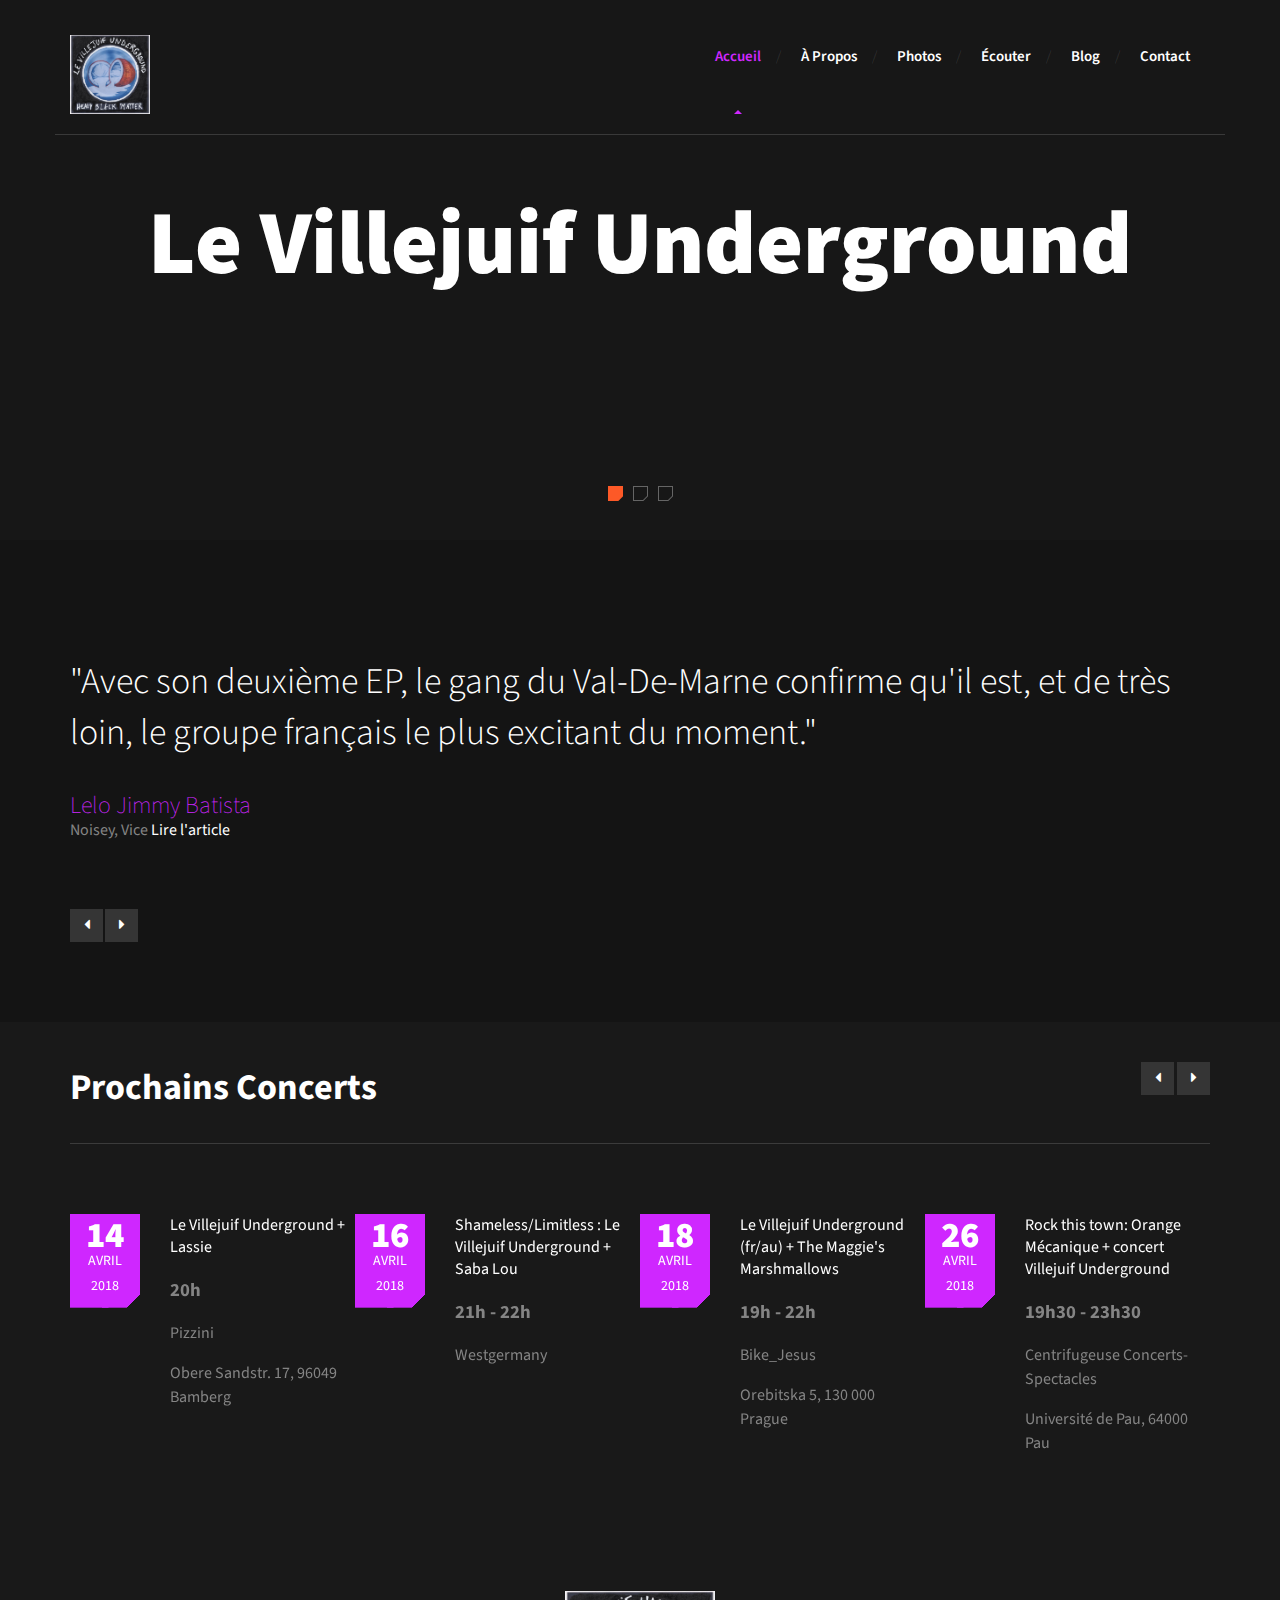
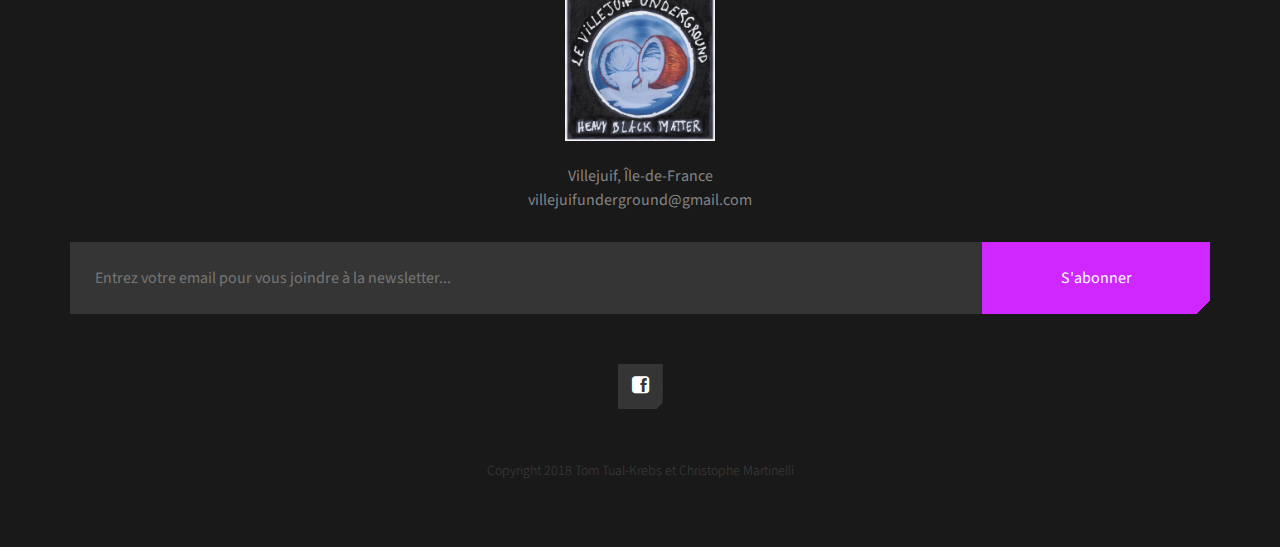
<file: index.html>
<!DOCTYPE html>
<html lang="fr">
	<head>
		<meta charset="UTF-8">
		<meta http-equiv="X-UA-Compatible" content="IE=edge">
		<meta name="viewport" content="width=device-width, initial-scale=1.0,maximum-scale=1">
		
		<title>Le Villejuif Underground</title>
		<!-- Loading third party fonts -->
		<link href="http://fonts.googleapis.com/css?family=Source+Sans+Pro:300,400,600,700,900" rel="stylesheet" type="text/css">
		<link href="fonts/font-awesome.min.css" rel="stylesheet" type="text/css">
		<!-- Loading main css file -->
		<link rel="stylesheet" href="style.css">
		
		<!--[if lt IE 9]>
		<script src="js/ie-support/html5.js"></script>
		<script src="js/ie-support/respond.js"></script>
		<![endif]-->

	</head>

	<body class="header-collapse">
		
		<div id="site-content">
			<header class="site-header">
				<div class="container">
					<a href="index.html" id="branding">
						<img src="images/logo.png" alt="Logo Site">
					</a> <!-- #branding -->
					
					<nav class="main-navigation">
						<button type="button" class="toggle-menu"><i class="fa fa-bars"></i></button>
						<ul class="menu">
							<li class="menu-item current-menu-item"><a href="index.html">Accueil</a></li>
							<li class="menu-item"><a href="about.html">À Propos</a></li>
							<li class="menu-item"><a href="gallery.html">Photos</a></li>
							<li class="menu-item"><a href="download.html">Écouter</a></li>
							<li class="menu-item"><a href="blog.html">Blog</a></li>
							<li class="menu-item"><a href="contact.php">Contact</a></li>
						</ul> <!-- .menu -->
					</nav> <!-- .main-navigation -->
					<div class="mobile-menu"></div>
				</div>
			</header> <!-- .site-header -->
			
			<div class="hero">
				<div class="slider">
					<ul class="slides">
						<li class="lazy-bg" data-background="http://www.bornbadrecords.net/wp-content/uploads/2016/12/Villejuif-BD-.jpg">
							<div class="container">
								<h2 class="slide-title">Le Villejuif Underground</h2>
								<!--
									<h3 class="slide-subtitle">Less important text goes here</h3>
									<p class="slide-desc">Lorem ipsum dolor sit amet, consectetur adipisicing elit. <br>Fugiat aliquid minus nemo sed est.</p>

									<a href="#" class="button cut-corner">Read More</a>
									-->
							</div>
						</li>
						<li class="lazy-bg" data-background="http://www.brain-magazine.fr/m/thumbs/max/35033-villejuifunderground.jpg">
							<div class="container">
									<h2 class="slide-title">Le Villejuif Underground</h2>
									<!--
									<h3 class="slide-subtitle">Less important text goes here</h3>
									<p class="slide-desc">Lorem ipsum dolor sit amet, consectetur adipisicing elit. <br>Fugiat aliquid minus nemo sed est.</p>

									<a href="#" class="button cut-corner">Read More</a>
									-->
							</div>
						</li>
						<li class="lazy-bg" data-background="https://www.guitarpart.fr/wp-content/uploads/2017/07/Le_Villejuif_Underground_promo.jpg">
							<div class="container">
									<h2 class="slide-title">Le Villejuif Underground</h2>
									<!--
									<h3 class="slide-subtitle">Less important text goes here</h3>
									<p class="slide-desc">Lorem ipsum dolor sit amet, consectetur adipisicing elit. <br>Fugiat aliquid minus nemo sed est.</p>

									<a href="#" class="button cut-corner">Read More</a>
									-->
							</div>
						</li>
					</ul>
				</div>
			</div>
			
			<main class="main-content">
				<div class="fullwidth-block testimonial-section">
					<div class="container">
						<div class="quote-slider">
							<ul class="slides">
								<li>
									<blockquote>
										<p>"Avec son deuxième EP, le gang du Val-De-Marne confirme qu'il est, et de très loin, le groupe français le plus excitant du moment."</p>
										<cite>Lelo Jimmy Batista</cite>
										<span>Noisey, Vice</span>
										<span><a href="https://noisey.vice.com/fr/article/nznkax/planque-tes-miches-2017-voici-le-villejuif-underground" target = "_blank" class="link">Lire l'article</a></span>
									</blockquote>
								</li>
								<li>
									<blockquote>
										<p>"Le « groupe français le plus excitant du moment » a une particularité : il ne rate aucune occasion de raconter des conneries en interview."</p>
										<cite>Pierre Hardy</cite>
										<span>Sourdoreille</span>
										<span><a href="http://sourdoreille.net/le-villejuif-underground-on-a-souvent-des-idees-de-merde/" target = "_blank" class="link">Lire l'article</a></span>
									</blockquote>
								</li>
								<li>
									<blockquote>
										<p>"Le meilleur groupe français de l'Univers Connu revient avec « Wuhan Girl », nouveau clip annonçant son très attendu prochain disque, à paraître sur Born Bad"</p>
										<cite>Noisey</cite>
										<span>Vice</span>
										<span><a href="https://noisey.vice.com/fr/article/evb9ak/votre-tumultueuse-histoire-damour-avec-le-nouvel-album-du-villejuif-underground-commence-ici" target = "_blank" class="link">Lire l'article</a></span>
									</blockquote>
								</li>
							</ul>
						</div>
					</div>
				</div> <!-- .testimonial-section -->

				<div class="fullwidth-block upcoming-event-section" data-bg-color="#191919">
					<div class="container">
						<header class="section-header">
							<h2 class="section-title">Prochains Concerts</h2>

							<div class="event-nav">
								<a class="prev" id="event-prev" href="#"><i class="fa fa-caret-left"></i></a>
	    						<a class="next" id="event-next" href="#"><i class="fa fa-caret-right"></i></a>
							</div> <!-- .event-nav -->

						</header> <!-- .section-header -->
						<div class="event-carousel">
							
							<div class="event">
								<div class="entry-date">
									<div class="date">14</div>
									<span class="month">Avril 2018</span>
								</div>
								<h2 class="entry-title"><a href="https://www.facebook.com/events/180023249291154/" target = "_blank">Le Villejuif Underground + Lassie</a></h2>
								<h3>20h</h3>
								<p>Pizzini</p>
								<p>Obere Sandstr. 17, 96049 Bamberg</p>
							</div> <!-- .event -->
							
							
							<div class="event">
								<div class="entry-date">
									<div class="date">16</div>
									<span class="month">Avril 2018</span>
								</div>
								<h2 class="entry-title"><a href="https://www.facebook.com/events/427022071101230/" target = "_blank">Shameless/Limitless : Le Villejuif Underground + Saba Lou</a></h2>
								<h3>21h - 22h</h3>
								<p>Westgermany</p>
							</div> <!-- .event -->
							
							
							<div class="event">
								<div class="entry-date">
									<div class="date">18</div>
									<span class="month">Avril 2018</span>
								</div>
								<h2 class="entry-title"><a href="https://www.facebook.com/events/1796222537346470/" target = "_blank">Le Villejuif Underground (fr/au) + The Maggie's Marshmallows</a></h2>
								<h3>19h - 22h</h3>
								<p>Bike_Jesus</p>
								<p>Orebitska 5, 130 000 Prague</p>
							</div> <!-- .event -->
							
							
							<div class="event">
								<div class="entry-date">
									<div class="date">26</div>
									<span class="month">Avril 2018</span>
								</div>
								<h2 class="entry-title"><a href="https://www.facebook.com/events/1160375227432175/" target = "_blank">Rock this town: Orange Mécanique + concert Villejuif Underground</a></h2>
								<h3>19h30 - 23h30</h3>
								<p>Centrifugeuse Concerts-Spectacles</p>
								<p>Université de Pau, 64000 Pau</p>
							</div> <!-- .event -->
							
							
							<div class="event">
								<div class="entry-date">
									<div class="date">12</div>
									<span class="month">Mai 2018</span>
								</div>
								<h2 class="entry-title"><a href="https://www.facebook.com/events/1102102283263629/" target = "_blank">Cannibale + Villejuif Underground</a></h2>
								<h3>20h - 23h</h3>
								<p>Le Plan</p>
								<p>1 Avenue Louis Aragon, 91130 Ris-Orangis</p>
							</div> <!-- .event -->


							<div class="event">
								<div class="entry-date">
									<div class="date">06</div>
									<span class="month">Juillet 2018</span>
								</div>
								<h2 class="entry-title"><a href="https://www.facebook.com/events/142489916521372/" target = "_blank">Festival Terres du Son</a></h2>
								<h3>Du 6 juillet à 11:00 au 8 juillet à 23:59</h3>
								<p>Festival Terres du Son</p>
								<p>Domaine de Candé, 37260 Monts, Centre, France</p>
							</div> <!-- .event -->
							
						</div> <!-- .event-carousel -->
					</div> <!-- .container -->
				</div> <!-- .upcoming-event-section -->

			<!--
				<div class="fullwidth-block why-chooseus-section">
					<div class="container">
						<h2 class="section-title">Why choose us?</h2>

						<div class="row">
							<div class="col-md-4">
								<div class="feature">
									<figure class="cut-corner">
										<img src="dummy/medium-image-1.jpg" alt="">
									</figure>
									<h3 class="feature-title">Similique sunt in culpa qui officia deserunt mollitia animi laborum dolorum</h3>
									<p>At vero eos et accusamus et iusto odio dignissimos ducimus qui blanditiis praesentium voluptatum deleniti atque corrupti quos dolores et quas molestias excepturi sint occaecati cupiditate non provident.</p>
								</div> 
							</div>
							<div class="col-md-4">
								<div class="feature">
									<figure class="cut-corner">
										<img src="dummy/medium-image-2.jpg" alt="">
									</figure>
									<h3 class="feature-title">Similique sunt in culpa qui officia deserunt mollitia animi laborum dolorum</h3>
									<p>At vero eos et accusamus et iusto odio dignissimos ducimus qui blanditiis praesentium voluptatum deleniti atque corrupti quos dolores et quas molestias excepturi sint occaecati cupiditate non provident.</p>
								</div> 
							</div>
							<div class="col-md-4">
								<div class="feature">
									<figure class="cut-corner">
										<img src="dummy/medium-image-3.jpg" alt="">
									</figure>
									<h3 class="feature-title">Similique sunt in culpa qui officia deserunt mollitia animi laborum dolorum</h3>
									<p>At vero eos et accusamus et iusto odio dignissimos ducimus qui blanditiis praesentium voluptatum deleniti atque corrupti quos dolores et quas molestias excepturi sint occaecati cupiditate non provident.</p>
								</div> 
							</div>
						</div>
					</div> 
				</div> 
			-->
			</main> <!-- .main-content -->

			<footer class="site-footer">
				<div class="container">
					<img id="logoFooter" src="images/logo.png" alt="Logo Site">
					
					<address>
						<p>Villejuif, Île-de-France<br><a href="mailto:villejuifunderground@gmail.com">villejuifunderground@gmail.com</a></p> 
					</address> 
					
					<form action="#" class="newsletter-form">
						<input type="email" placeholder="Entrez votre email pour vous joindre à la newsletter...">
						<input type="submit" class="button cut-corner" value="S'abonner">
					</form> <!-- .newsletter-form -->
					
					<div class="social-links">
						<a href="https://www.facebook.com/levillejuifunderground/" target="_blank"><i class="fa fa-facebook-square"></i></a>
					</div> <!-- .social-links -->
					
					<p class="copy">Copyright 2018 Tom Tual-Krebs et Christophe Martinelli</p>
				</div>
			</footer> <!-- .site-footer -->

		</div> <!-- #site-content -->

		<script src="js/jquery-1.11.1.min.js"></script>		
		<script src="js/plugins.js"></script>
		<script src="js/app.js"></script>
	
<!--Start Cookie Script-->
<script src="http://chs03.cookie-script.com/s/572ae39fb8d924bf8471dce26bb7a4dc.js"></script>
<!--End Cookie Script-->

	</body>

</html>
</file>
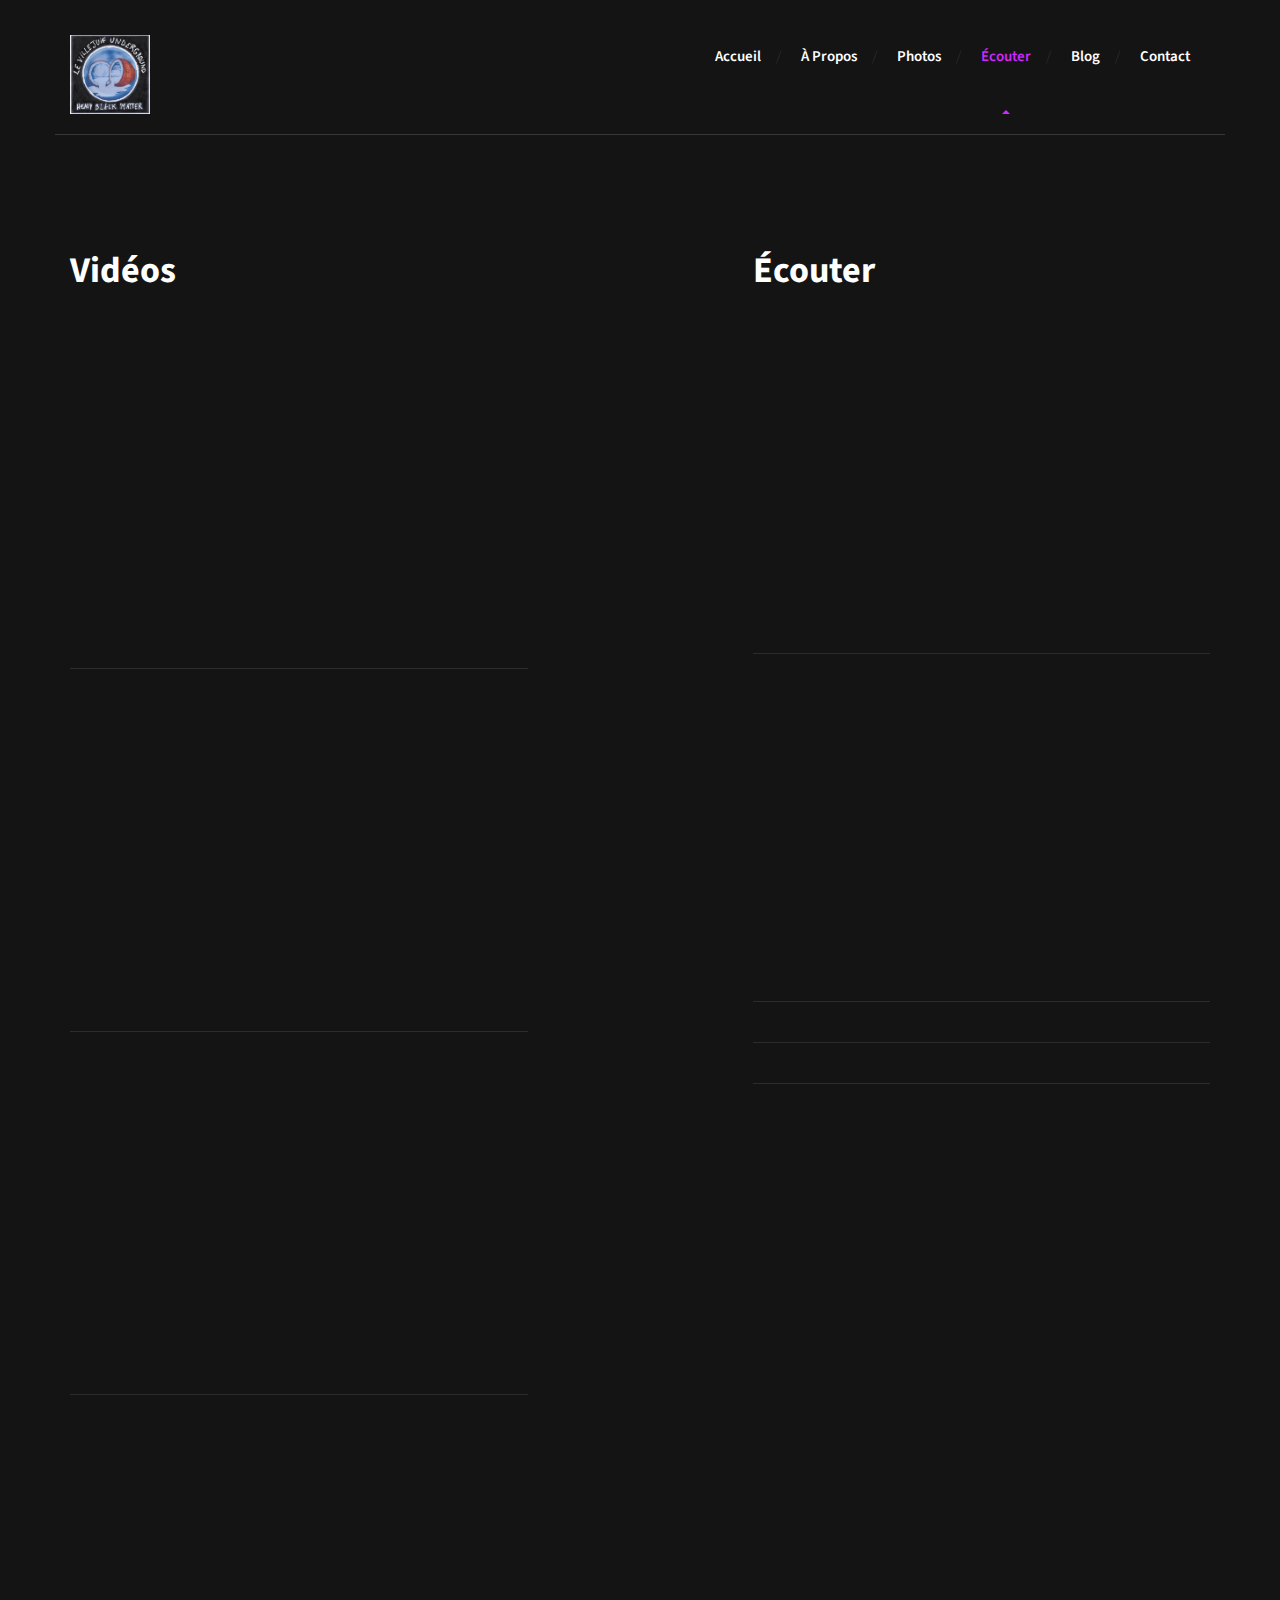
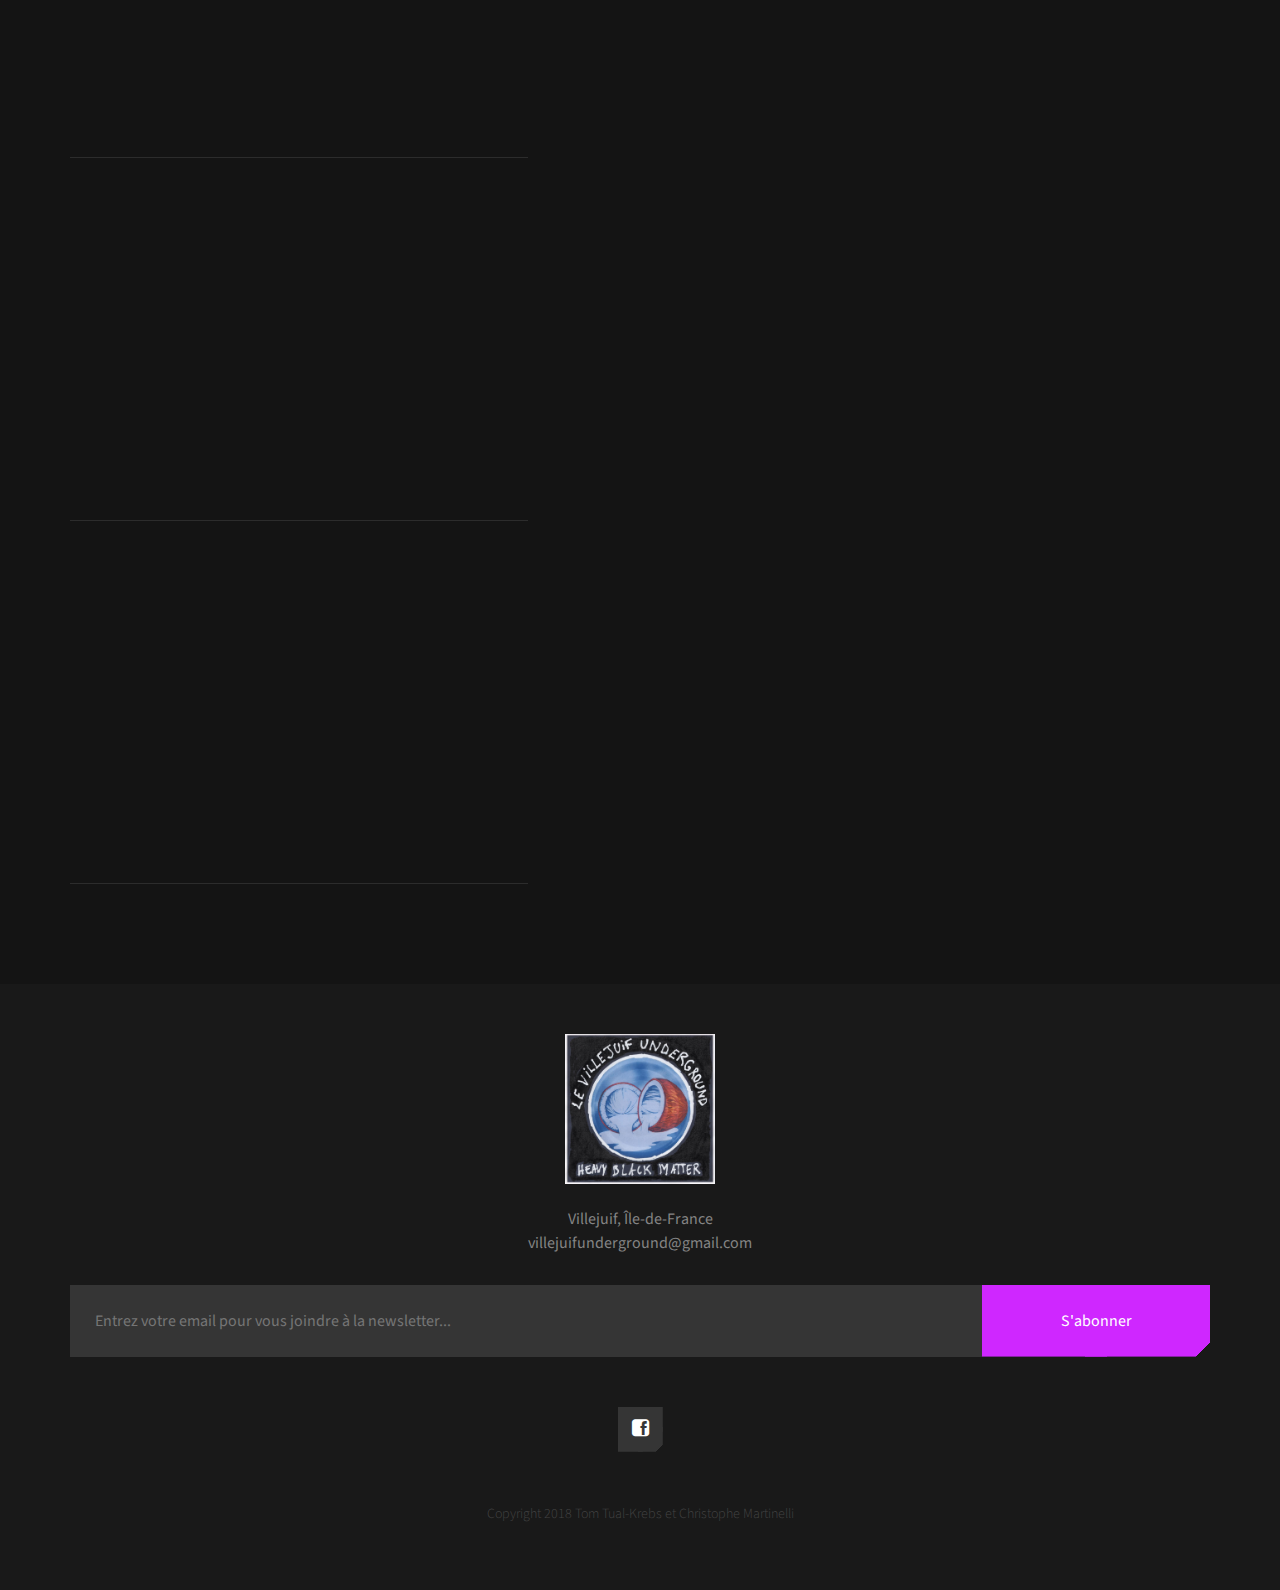
<file: download.html>
<!DOCTYPE html>
<html lang="fr">
	<head>
		<meta charset="UTF-8">
		<meta http-equiv="X-UA-Compatible" content="IE=edge">
		<meta name="viewport" content="width=device-width, initial-scale=1.0,maximum-scale=1">
		
		<title>Ecouter | Villejuif Underground</title>
		<!-- Loading third party fonts -->
		<link href="http://fonts.googleapis.com/css?family=Source+Sans+Pro:300,400,600,700,900" rel="stylesheet" type="text/css">
		<link href="fonts/font-awesome.min.css" rel="stylesheet" type="text/css">
		<!-- Loading main css file -->
		<link rel="stylesheet" href="style.css">
		
		<!--[if lt IE 9]>
		<script src="js/ie-support/html5.js"></script>
		<script src="js/ie-support/respond.js"></script>
		<![endif]-->

	</head>

	<body>
		
		<div id="site-content">
			<header class="site-header">
				<div class="container">
					<a href="index.html" id="branding">
						<img src="images/logo.png" alt="Site Title">
					</a> <!-- #branding -->
					
					<nav class="main-navigation">
						<button type="button" class="toggle-menu"><i class="fa fa-bars"></i></button>
						<ul class="menu">
							<li class="menu-item"><a href="index.html">Accueil</a></li>
							<li class="menu-item"><a href="about.html">À Propos</a></li>
							<li class="menu-item"><a href="gallery.html">Photos</a></li>
							<li class="menu-item current-menu-item"><a href="download.html">Écouter</a></li>
							<li class="menu-item"><a href="blog.html">Blog</a></li>
							<li class="menu-item"><a href="contact.php">Contact</a></li>
						</ul> <!-- .menu -->
					</nav> <!-- .main-navigation -->
					<div class="mobile-menu"></div>
				</div>
			</header> <!-- .site-header -->
			
			<main class="main-content">
				<div class="fullwidth-block download">
					<div class="container">
						<div class="row">
							<div class="col-md-5">
								<h2 class="page-title">Vidéos</h2>

								<div class="item">
									<iframe width="560" height="315" src="https://www.youtube.com/embed/TIjtRQEyYBo" frameborder="0" allow="autoplay; encrypted-media" allowfullscreen></iframe>
								</div>

								<div class="item">
									<iframe width="560" height="315" src="https://www.youtube.com/embed/BLsXXthjnk8" frameborder="0" allow="autoplay; encrypted-media" allowfullscreen></iframe>
								</div>

								<div class="item">
									<iframe width="560" height="315" src="https://www.youtube.com/embed/_njKRHihc8Q" frameborder="0" allow="autoplay; encrypted-media" allowfullscreen></iframe>
								</div>

								<div class="item">
									<iframe width="560" height="315" src="https://www.youtube.com/embed/BEh3hntAJjQ" frameborder="0" allow="autoplay; encrypted-media" allowfullscreen></iframe>
								</div>
								
								<div class="item">
									<iframe width="560" height="315" src="https://www.youtube.com/embed/_qMtWubUjh0" frameborder="0" allow="autoplay; encrypted-media" allowfullscreen></iframe>
								</div>

								<div class="item">
									<iframe width="560" height="315" src="https://www.youtube.com/embed/46lsMJpCsKs" frameborder="0" allow="autoplay; encrypted-media" allowfullscreen></iframe>
								</div>
							</div>

							<div class="col-md-5 col-md-push-2">
								<h2 class="page-title">Écouter</h2>

								<div class="item">
									<iframe width="100%" height="300" scrolling="no" frameborder="no" allow="autoplay" src="https://w.soundcloud.com/player/?url=https%3A//api.soundcloud.com/playlists/253332524&color=%23cf27ff&auto_play=false&hide_related=false&show_comments=true&show_user=true&show_reposts=false&show_teaser=true&visual=true"></iframe>

									<!--
									<h3 class="item-title">Since everyting changes</h3>
									<span class="year">2017</span>
									<a href="#" class="button small primary">Download</a>
									<a href="https://www.soundcloud.com/tracks/260062792" class="button small secondary">Listen to</a>
									<div class="social-share">
										<span>Share:</span>
										<a href="#"><i class="fa fa-facebook"></i></a>
										<a href="#"><i class="fa fa-twitter"></i></a>
										<a href="#"><i class="fa fa-google-plus"></i></a>
										<a href="#"><i class="fa fa-pinterest"></i></a>
									</div>
									-->
								</div>

								<div class="item">
									<iframe width="100%" height="300" scrolling="no" frameborder="no" allow="autoplay" src="https://w.soundcloud.com/player/?url=https%3A//api.soundcloud.com/playlists/346037875&color=%23cf27ff&auto_play=false&hide_related=false&show_comments=true&show_user=true&show_reposts=false&show_teaser=true&visual=true"></iframe>
									
									<!--
									<h3 class="item-title">Deserunt mollitia animi</h3>
									<span class="year">2014</span>
									<a href="#" class="button small primary">Download</a>
									<a href="#" class="button small secondary">Listen to</a>
									<div class="social-share">
										<span>Share:</span>
										<a href="#"><i class="fa fa-facebook"></i></a>
										<a href="#"><i class="fa fa-twitter"></i></a>
										<a href="#"><i class="fa fa-google-plus"></i></a>
										<a href="#"><i class="fa fa-pinterest"></i></a>
									</div>
								-->
								</div>

								<div class="item">
									<!--
									<h3 class="item-title">Deserunt mollitia animi</h3>
									<span class="year">2014</span>
									<a href="#" class="button small primary">Download</a>
									<a href="#" class="button small secondary">Listen to</a>
									<div class="social-share">
										<span>Share:</span>
										<a href="#"><i class="fa fa-facebook"></i></a>
										<a href="#"><i class="fa fa-twitter"></i></a>
										<a href="#"><i class="fa fa-google-plus"></i></a>
										<a href="#"><i class="fa fa-pinterest"></i></a>
									</div>
								-->
								</div>

								<div class="item">
									<!--
									<h3 class="item-title">Deserunt mollitia animi</h3>
									<span class="year">2014</span>
									<a href="#" class="button small primary">Download</a>
									<a href="#" class="button small secondary">Listen to</a>
									<div class="social-share">
										<span>Share:</span>
										<a href="#"><i class="fa fa-facebook"></i></a>
										<a href="#"><i class="fa fa-twitter"></i></a>
										<a href="#"><i class="fa fa-google-plus"></i></a>
										<a href="#"><i class="fa fa-pinterest"></i></a>
									</div>
								-->
								</div>
							</div>
						</div>
					</div>
				</div> <!-- .testimonial-section -->

				
			</main> <!-- .main-content -->

			<footer class="site-footer">
				<div class="container">
					<img id="logoFooter" src="images/logo.png" alt="Logo Site">
					
					<address>
						<p>Villejuif, Île-de-France<br><a href="mailto:villejuifunderground@gmail.com">villejuifunderground@gmail.com</a></p> 
					</address> 
					
					<form action="#" class="newsletter-form">
						<input type="email" placeholder="Entrez votre email pour vous joindre à la newsletter...">
						<input type="submit" class="button cut-corner" value="S'abonner">
					</form> <!-- .newsletter-form -->
					
					<div class="social-links">
						<a href="https://www.facebook.com/levillejuifunderground/" target="_blank"><i class="fa fa-facebook-square"></i></a>
					</div> <!-- .social-links -->
					
					<p class="copy">Copyright 2018 Tom Tual-Krebs et Christophe Martinelli</p>
				</div>
			</footer> <!-- .site-footer -->

		</div> <!-- #site-content -->

		<script src="js/jquery-1.11.1.min.js"></script>		
		<script src="js/plugins.js"></script>
		<script src="js/app.js"></script>
		
	</body>

</html>
</file>
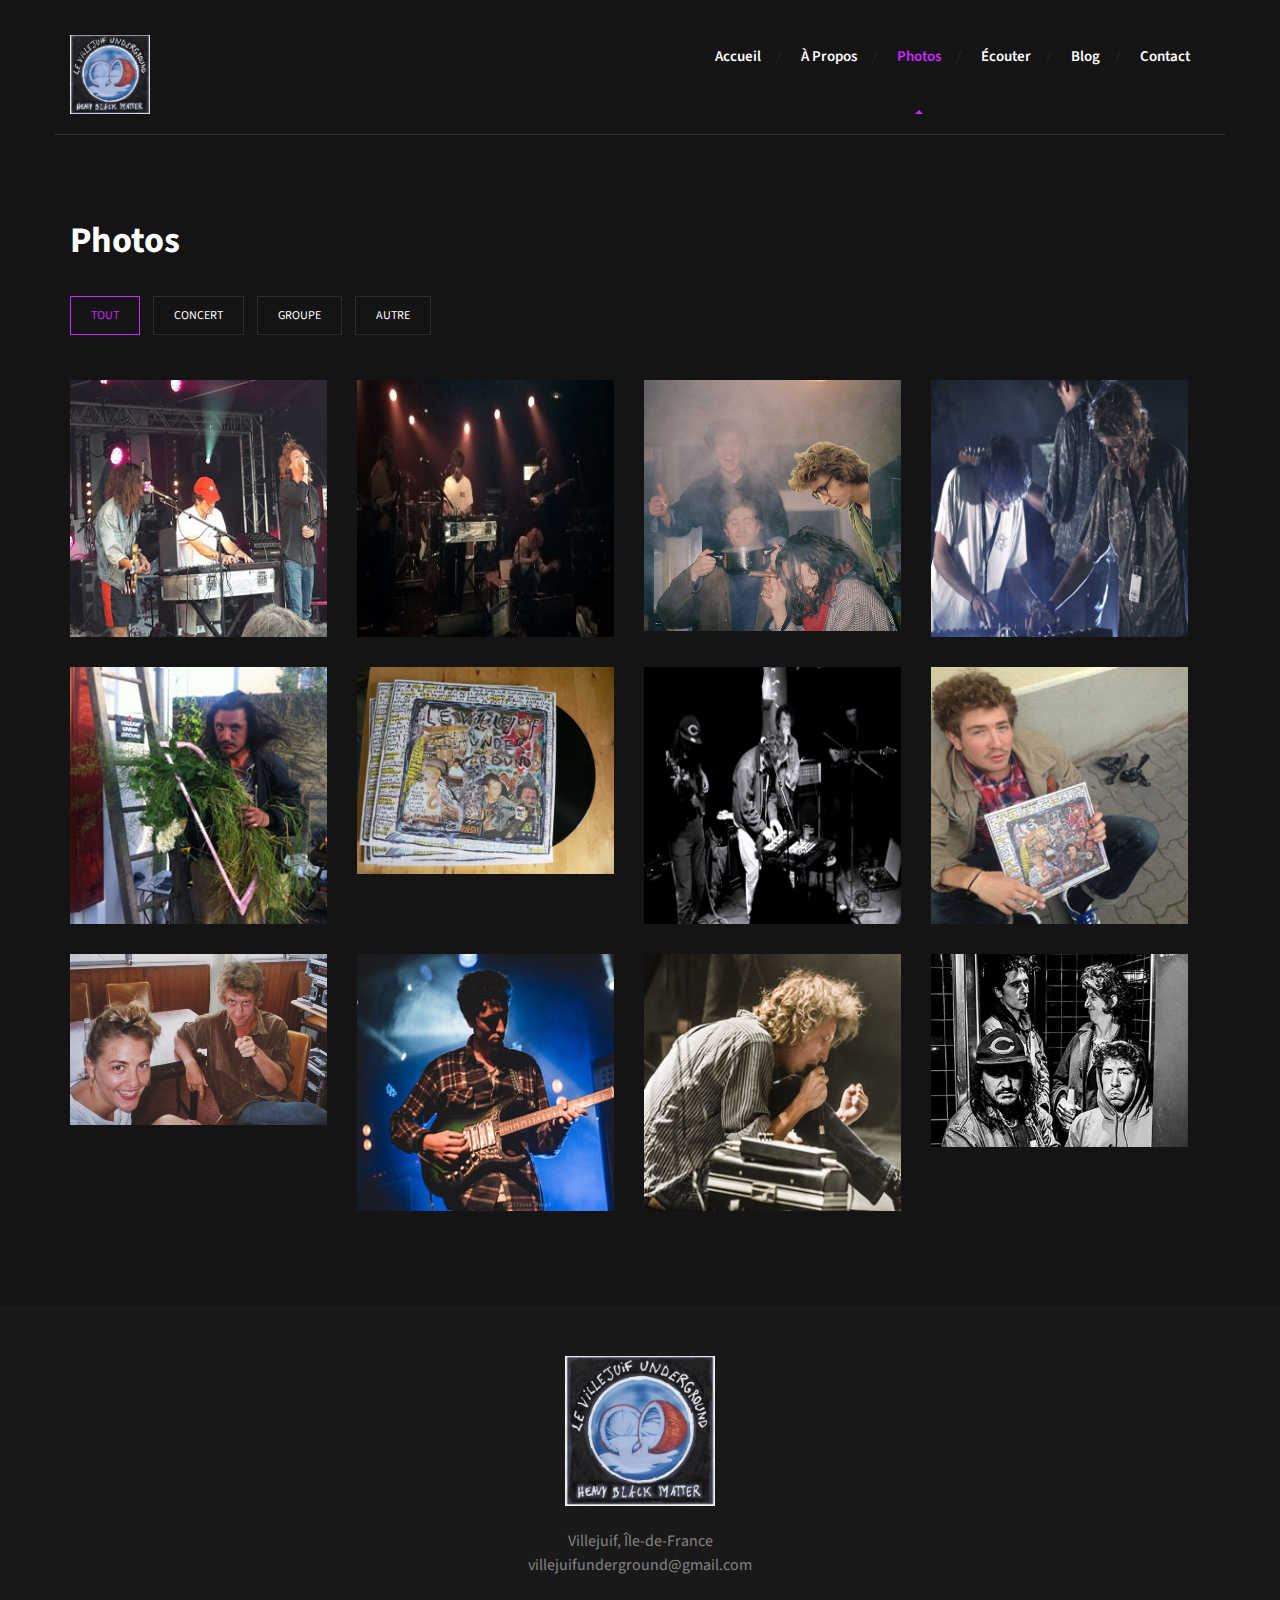
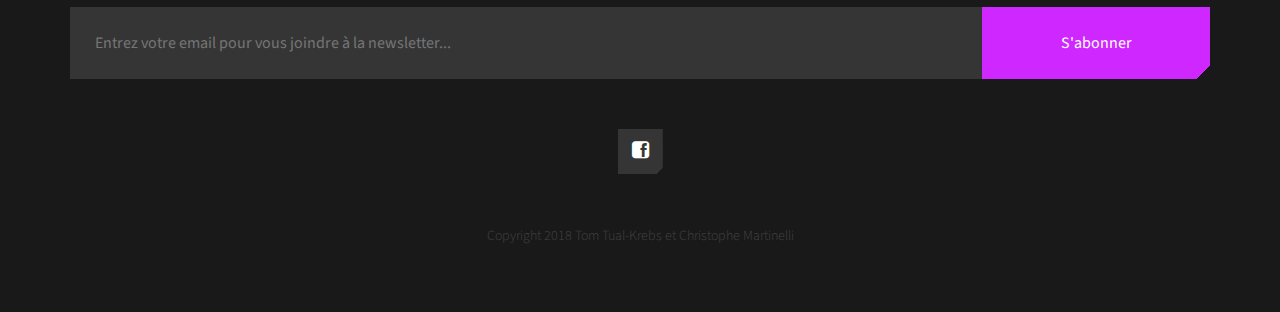
<file: gallery.html>
<!DOCTYPE html>
<html lang="fr">
	<head>	
		<meta charset="UTF-8">
		<meta http-equiv="X-UA-Compatible" content="IE=edge">
		<meta name="viewport" content="width=device-width, initial-scale=1.0,maximum-scale=1">
		
		<title>Photos | Villejuif Underground</title>
		<!-- Loading third party fonts -->
		<link href="http://fonts.googleapis.com/css?family=Source+Sans+Pro:300,400,600,700,900" rel="stylesheet" type="text/css">
		<link href="fonts/font-awesome.min.css" rel="stylesheet" type="text/css">
		<!-- Loading main css file -->
		<link rel="stylesheet" href="style.css">
		
		<!--[if lt IE 9]>
		<script src="js/ie-support/html5.js"></script>
		<script src="js/ie-support/respond.js"></script>
		<![endif]-->

	</head>

	<body>
		
		<div id="site-content">
			<header class="site-header">
				<div class="container">
					<a href="index.html" id="branding">
						<img src="images/logo.png" alt="Site Title">
					</a> <!-- #branding -->
					
					<nav class="main-navigation">
						<button type="button" class="toggle-menu"><i class="fa fa-bars"></i></button>
						<ul class="menu">
							<li class="menu-item"><a href="index.html">Accueil</a></li>
							<li class="menu-item"><a href="about.html">À Propos</a></li>
							<li class="menu-item current-menu-item"><a href="gallery.html">Photos</a></li>
							<li class="menu-item"><a href="download.html">Écouter</a></li>
							<li class="menu-item"><a href="blog.html">Blog</a></li>
							<li class="menu-item"><a href="contact.php">Contact</a></li>
						</ul> <!-- .menu -->
					</nav> <!-- .main-navigation -->
					<div class="mobile-menu"></div>
				</div>
			</header> <!-- .site-header -->
			
			<main class="main-content">
				<div class="fullwidth-block gallery">
					<div class="container">
						<div class="content fullwidth">
							<h2 class="entry-title">Photos</h2>
							<div class="filter-links filterable-nav">
								<select class="mobile-filter">
									<option value="*">Tout</option>
									<option value=".concert">Concert</option>
									<option value=".band">Groupe</option>
									<option value=".stuff">Autre</option>
								</select>
								<a href="#" class="current" data-filter="*">Tout</a>
								<a href="#" data-filter=".concert">Concert</a>
								<a href="#" data-filter=".band">Groupe</a>
								<a href="#" data-filter=".stuff">Autre</a>
							</div>
							<div class="filterable-items">
								<div class="filterable-item concert">
									<a href="dummy/large-gallery/vu_groupe_entier.jpg"><figure><img src="dummy/vu_groupe_entier_carre.jpg" alt="Au Binic Folks Blues Festival"></figure></a>
								</div>
								<div class="filterable-item concert">
									<a href="dummy/large-gallery/vu_lumiere_resize.jpg"><figure><img src="dummy/vu_lumiere_carre.jpg" alt="aftershow / Fuzz yon/La Roche/Yon "></figure></a>
								</div>
								<div class="filterable-item stuff">
									<a href="dummy/large-gallery/montage.jpg"><figure><img src="dummy/large-gallery/montage.jpg" alt="Montage"></figure></a>
								</div>
								<div class="filterable-item concert">
									<a href="dummy/large-gallery/vu_machine_resize.png"><figure><img src="dummy/vu_machine_carre.png" alt="Session @ Rock En Seine"></figure></a>
								</div>
								<div class="filterable-item band">
									<a href="dummy/large-gallery/membre3_resize.jpg"><figure><img src="dummy/membre3_carre.jpg" alt="Adam"></figure></a>
								</div>
								
								<div class="filterable-item stuff">
									<a href="dummy/large-gallery/vinyle.jpg"><figure><img src="dummy/large-gallery/vinyle.jpg" alt="Vinyle"></figure></a>
								</div>

								<div class="filterable-item concert">
									<a href="dummy/large-gallery/vu_noir_blanc_resize.jpg"><figure><img src="dummy/vu_noir_blanc_carre.jpg" alt="Sur La Scene Du Bar Le Saint Antoine à Mâcon"></figure></a>
								</div>
								<div class="filterable-item band">
									<a href="dummy/large-gallery/membre2_resize.jpg"><figure><img src="dummy/membre2_carre.jpg" alt="Antonio"></figure></a>
								</div>
							
								<div class="filterable-item stuff">
									<a href="dummy/large-gallery/NathanRoche.jpg"><figure><img src="dummy/large-gallery/NathanRoche.jpg" alt="Nathan"></figure></a>
								</div>
								<div class="filterable-item band">
									<a href="dummy/large-gallery/membre5_resize.jpg"><figure><img src="dummy/membre5_carre.jpg" alt="Thomas"></figure></a>
								</div>
								<div class="filterable-item band">
									<a href="dummy/large-gallery/membre1_resize.jpg"><figure><img src="dummy/membre1_carre.jpg" alt="Nathan"></figure></a>
								</div>
								
								<div class="filterable-item stuff">
									<a href="dummy/large-gallery/villejuifunderground.jpg"><figure><img src="dummy/large-gallery/villejuifunderground.jpg" alt="Photo de groupe"></figure></a>
								</div>
							</div>
						</div>
					</div>
				</div> <!-- .testimonial-section -->

				
			</main> <!-- .main-content -->

			<footer class="site-footer">
				<div class="container">
					<img id="logoFooter" src="images/logo.png" alt="Logo Site">
					
					<address>
						<p>Villejuif, Île-de-France<br><a href="mailto:villejuifunderground@gmail.com">villejuifunderground@gmail.com</a></p> 
					</address> 
					
					<form action="#" class="newsletter-form">
						<input type="email" placeholder="Entrez votre email pour vous joindre à la newsletter...">
						<input type="submit" class="button cut-corner" value="S'abonner">
					</form> <!-- .newsletter-form -->
					
					<div class="social-links">
						<a href="https://www.facebook.com/levillejuifunderground/" target="_blank"><i class="fa fa-facebook-square"></i></a>
					</div> <!-- .social-links -->
					
					<p class="copy">Copyright 2018 Tom Tual-Krebs et Christophe Martinelli</p>
				</div>
			</footer> <!-- .site-footer -->

		</div> <!-- #site-content -->

		<script src="js/jquery-1.11.1.min.js"></script>		
		<script src="js/plugins.js"></script>
		<script src="js/app.js"></script>
		
	</body>

</html>
</file>
<file: style.css>
.link {
  text-decoration: none;
  color: white;
}

#logoFooter {
  width: 150px;
  height: 150px;
}
/*
.sidebar {
  position: fixed;
}
régler le fixed pour qu'il s'arrête avant le footer
*/

/*=========================================== 
 * Importing CSS Libraries
 *===========================================*/
/* line 45, sass/libs/_normalize.scss */
article,
aside,
details,
figcaption,
figure,
footer,
header,
hgroup,
nav,
section,
summary {
  display: block; }

/* line 61, sass/libs/_normalize.scss */
audio,
canvas,
video {
  display: inline-block; }

/* line 74, sass/libs/_normalize.scss */
audio:not([controls]) {
  display: none;
  height: 0; }

/* line 84, sass/libs/_normalize.scss */
[hidden], template {
  display: none; }

/* line 97, sass/libs/_normalize.scss */
html {
  background: #fff;
  color: #000;
  -webkit-text-size-adjust: 100%;
  -ms-text-size-adjust: 100%; }

/* line 109, sass/libs/_normalize.scss */
html,
button,
input,
select,
textarea {
  font-family: sans-serif; }

/* line 119, sass/libs/_normalize.scss */
body {
  margin: 0; }

/* line 132, sass/libs/_normalize.scss */
a {
  background: transparent; }
  /* line 139, sass/libs/_normalize.scss */
  a:focus {
    outline: thin dotted; }
  /* line 145, sass/libs/_normalize.scss */
  a:hover, a:active {
    outline: 0; }

/* line 159, sass/libs/_normalize.scss */
h1 {
  font-size: 2em;
  margin: 0.67em 0;
  line-height: normal; }

/* line 165, sass/libs/_normalize.scss */
h2 {
  font-size: 1.5em;
  margin: 0.83em 0;
  line-height: normal; }

/* line 171, sass/libs/_normalize.scss */
h3 {
  font-size: 1.17em;
  margin: 1em 0;
  line-height: normal; }

/* line 177, sass/libs/_normalize.scss */
h4 {
  font-size: 1em;
  margin: 1.33em 0;
  line-height: normal; }

/* line 183, sass/libs/_normalize.scss */
h5 {
  font-size: 0.83em;
  margin: 1.67em 0;
  line-height: normal; }

/* line 189, sass/libs/_normalize.scss */
h6 {
  font-size: 0.75em;
  margin: 2.33em 0;
  line-height: normal; }

/* line 198, sass/libs/_normalize.scss */
abbr[title] {
  border-bottom: 1px dotted; }

/* line 204, sass/libs/_normalize.scss */
b,
strong {
  font-weight: bold; }

/* line 217, sass/libs/_normalize.scss */
dfn {
  font-style: italic; }

/* line 223, sass/libs/_normalize.scss */
mark {
  background: #ff0;
  color: #000; }

/* line 239, sass/libs/_normalize.scss */
code,
kbd,
pre,
samp {
  font-family: monospace, serif;
  font-size: 1em; }

/* line 252, sass/libs/_normalize.scss */
pre {
  white-space: pre;
  white-space: pre-wrap;
  word-wrap: break-word; }

/* line 260, sass/libs/_normalize.scss */
q {
  quotes: "\201C" "\201D" "\2018" "\2019"; }

/* line 275, sass/libs/_normalize.scss */
q:before,
q:after {
  content: '';
  content: none; }

/* line 283, sass/libs/_normalize.scss */
small {
  font-size: 80%; }

/* line 290, sass/libs/_normalize.scss */
sub,
sup {
  font-size: 75%;
  line-height: 0;
  position: relative;
  vertical-align: baseline; }

/* line 298, sass/libs/_normalize.scss */
sup {
  top: -0.5em; }

/* line 302, sass/libs/_normalize.scss */
sub {
  bottom: -0.25em; }

/* line 354, sass/libs/_normalize.scss */
img {
  border: 0; }

/* line 363, sass/libs/_normalize.scss */
svg:not(:root) {
  overflow: hidden; }

/* line 373, sass/libs/_normalize.scss */
figure {
  margin: 0; }

/* line 390, sass/libs/_normalize.scss */
fieldset {
  border: 1px solid #c0c0c0;
  margin: 0 2px;
  padding: 0.35em 0.625em 0.75em; }

/* line 401, sass/libs/_normalize.scss */
legend {
  border: 0;
  padding: 0;
  white-space: normal; }

/* line 415, sass/libs/_normalize.scss */
button,
input,
select,
textarea {
  font-family: inherit;
  font-size: 100%;
  margin: 0;
  vertical-align: baseline; }

/* line 430, sass/libs/_normalize.scss */
button,
input {
  line-height: normal; }

/* line 440, sass/libs/_normalize.scss */
button,
select {
  text-transform: none; }

/* line 453, sass/libs/_normalize.scss */
button,
html input[type="button"],
input[type="reset"],
input[type="submit"] {
  -webkit-appearance: button;
  cursor: pointer; }

/* line 466, sass/libs/_normalize.scss */
button[disabled],
input[disabled] {
  cursor: default; }

/* line 476, sass/libs/_normalize.scss */
input[type="checkbox"],
input[type="radio"] {
  -moz-box-sizing: border-box;
       box-sizing: border-box;
  padding: 0; }

/* line 489, sass/libs/_normalize.scss */
input[type="search"] {
  -webkit-appearance: textfield;
  -moz-box-sizing: content-box;
  box-sizing: content-box; }

/* line 499, sass/libs/_normalize.scss */
input[type="search"]::-webkit-search-cancel-button,
input[type="search"]::-webkit-search-decoration {
  -webkit-appearance: none; }

/* line 508, sass/libs/_normalize.scss */
button::-moz-focus-inner, input::-moz-focus-inner {
  border: 0;
  padding: 0; }

/* line 517, sass/libs/_normalize.scss */
textarea {
  overflow: auto;
  vertical-align: top; }

/* line 528, sass/libs/_normalize.scss */
table {
  border-collapse: collapse;
  border-spacing: 0; }

/* line 534, sass/libs/_normalize.scss */
*, *:before, *:after {
  -moz-box-sizing: border-box;
       box-sizing: border-box; }

/* line 1, sass/libs/_global.scss */
body {
  background-color: #141414;
  color: #848484;
  font-family: "Source Sans Pro", "Open Sans", sans-serif;
  font-size: 16px;
  line-height: 24px; }

/* line 9, sass/libs/_global.scss */
#site-content {
  overflow: hidden; }

/* line 1, sass/libs/_component.scss */
.button {
  display: inline-block;
  padding: 10px 30px;
  background-color: #CF27FF;
  border: none;
  color: white;
  text-decoration: none;
  outline: none;
  -webkit-transition: .3s ease;
          transition: .3s ease; }
  /* line 11, sass/libs/_component.scss */
  .button:hover {
    background-color: #CF70FF; }
  /* line 15, sass/libs/_component.scss */
  .button.primary {
    background-color: #CF27FF; }
    /* line 17, sass/libs/_component.scss */
    .button.primary:hover {
      background-color: #CF70FF; }
  /* line 21, sass/libs/_component.scss */
  .button.secondary {
    background-color: #848484;
    color: white; }
    /* line 24, sass/libs/_component.scss */
    .button.secondary:hover {
      background-color: #9e9e9e; }
  /* line 29, sass/libs/_component.scss */
  .button.small {
    padding: 5px 10px; }
  /* line 33, sass/libs/_component.scss */
  .button.cut-corner {
    background: -webkit-linear-gradient(90deg, #CF27FF, #CF27FF) top left, -webkit-linear-gradient(90deg, #CF27FF, #CF27FF) top right, -webkit-linear-gradient(135deg, transparent 10px, #CF27FF 0) bottom right, -webkit-linear-gradient(90deg, #CF27FF, #CF27FF) bottom left;
    background: linear-gradient(0deg, #CF27FF, #CF27FF) top left, linear-gradient(0deg, #CF27FF, #CF27FF) top right, linear-gradient(315deg, transparent 10px, #CF27FF 0) bottom right, linear-gradient(0deg, #CF27FF, #CF27FF) bottom left;
    background-size: 55% 55%;
    background-repeat: no-repeat; }
    /* line 41, sass/libs/_component.scss */
    .button.cut-corner:hover {
      background: -webkit-linear-gradient(90deg, #CF70FF, #CF70FF) top left, -webkit-linear-gradient(90deg, #CF70FF, #CF70FF) top right, -webkit-linear-gradient(135deg, transparent 10px, #CF70FF 0) bottom right, -webkit-linear-gradient(90deg, #CF70FF, #CF70FF) bottom left;
      background: linear-gradient(0deg, #CF70FF, #CF70FF) top left, linear-gradient(0deg, #CF70FF, #CF70FF) top right, linear-gradient(315deg, transparent 10px, #CF70FF 0) bottom right, linear-gradient(0deg, #CF70FF, #CF70FF) bottom left;
      background-size: 55% 55%;
      background-repeat: no-repeat; }
    /* line 50, sass/libs/_component.scss */
    .button.cut-corner:active {
      background: -webkit-linear-gradient(90deg, #d63302, #d63302) top left, -webkit-linear-gradient(90deg, #d63302, #d63302) top right, -webkit-linear-gradient(135deg, transparent 10px, #d63302 0) bottom right, -webkit-linear-gradient(90deg, #d63302, #d63302) bottom left;
      background: linear-gradient(0deg, #d63302, #d63302) top left, linear-gradient(0deg, #d63302, #d63302) top right, linear-gradient(315deg, transparent 10px, #d63302 0) bottom right, linear-gradient(0deg, #d63302, #d63302) bottom left;
      background-size: 55% 55%;
      background-repeat: no-repeat; }

/* IMAGE LIGHTBOX SELECTOR */
/* line 64, sass/libs/_component.scss */
#imagelightbox {
  cursor: pointer;
  position: fixed;
  z-index: 10000;
  -ms-touch-action: none;
  touch-action: none;
  /* 50 */
  box-shadow: 0 0 3.125em rgba(0, 0, 0, 0.75);
  /* 50 */ }

/* ACTIVITY INDICATION */
/* line 80, sass/libs/_component.scss */
#imagelightbox-loading,
#imagelightbox-loading div {
  border-radius: 50%; }

/* line 85, sass/libs/_component.scss */
#imagelightbox-loading {
  width: 2.5em;
  /* 40 */
  height: 2.5em;
  /* 40 */
  background-color: #444;
  background-color: rgba(0, 0, 0, 0.5);
  position: fixed;
  z-index: 10003;
  top: 50%;
  left: 50%;
  padding: 0.625em;
  /* 10 */
  margin: -1.25em 0 0 -1.25em;
  /* 20 */
  /* 40 */
  box-shadow: 0 0 2.5em rgba(0, 0, 0, 0.75);
  /* 40 */ }

/* line 101, sass/libs/_component.scss */
#imagelightbox-loading div {
  width: 1.25em;
  /* 20 */
  height: 1.25em;
  /* 20 */
  background-color: #fff;
  -webkit-animation: imagelightbox-loading .5s ease infinite;
  animation: imagelightbox-loading .5s ease infinite; }

@-webkit-keyframes imagelightbox-loading {
  from {
    opacity: .5;
    -webkit-transform: scale(0.75); }
  50% {
    opacity: 1;
    -webkit-transform: scale(1); }
  to {
    opacity: .5;
    -webkit-transform: scale(0.75); } }
@keyframes imagelightbox-loading {
  from {
    opacity: .5;
    -webkit-transform: scale(0.75);
            transform: scale(0.75); }
  50% {
    opacity: 1;
    -webkit-transform: scale(1);
            transform: scale(1); }
  to {
    opacity: .5;
    -webkit-transform: scale(0.75);
            transform: scale(0.75); } }
/* OVERLAY */
/* line 127, sass/libs/_component.scss */
#imagelightbox-overlay {
  background-color: #fff;
  background-color: rgba(255, 255, 255, 0.9);
  position: fixed;
  z-index: 9998;
  top: 0;
  right: 0;
  bottom: 0;
  left: 0; }

/* "CLOSE" BUTTON */
/* line 142, sass/libs/_component.scss */
#imagelightbox-close {
  width: 2.5em;
  /* 40 */
  height: 2.5em;
  /* 40 */
  text-align: left;
  border: none;
  background-color: #666;
  border-radius: 50%;
  position: fixed;
  z-index: 10002;
  top: 2.5em;
  /* 40 */
  right: 2.5em;
  /* 40 */
  -webkit-transition: color .3s ease;
  transition: color .3s ease; }

/* line 158, sass/libs/_component.scss */
#imagelightbox-close:hover,
#imagelightbox-close:focus {
  background-color: #111; }

/* line 163, sass/libs/_component.scss */
#imagelightbox-close:before,
#imagelightbox-close:after {
  width: 2px;
  background-color: #fff;
  content: '';
  position: absolute;
  top: 20%;
  bottom: 20%;
  left: 50%;
  margin-left: -1px; }

/* line 175, sass/libs/_component.scss */
#imagelightbox-close:before {
  -webkit-transform: rotate(45deg);
  -ms-transform: rotate(45deg);
  transform: rotate(45deg); }

/* line 181, sass/libs/_component.scss */
#imagelightbox-close:after {
  -webkit-transform: rotate(-45deg);
  -ms-transform: rotate(-45deg);
  transform: rotate(-45deg); }

/* CAPTION */
/* line 191, sass/libs/_component.scss */
#imagelightbox-caption {
  text-align: center;
  color: #fff;
  background-color: #666;
  position: fixed;
  z-index: 10001;
  left: 0;
  right: 0;
  bottom: 0;
  padding: 0.625em;
  /* 10 */ }

/* NAVIGATION */
/* line 207, sass/libs/_component.scss */
#imagelightbox-nav {
  background-color: #444;
  background-color: rgba(0, 0, 0, 0.5);
  border-radius: 20px;
  position: fixed;
  z-index: 10001;
  left: 50%;
  bottom: 3.75em;
  /* 60 */
  padding: 0.313em;
  /* 5 */
  -webkit-transform: translateX(-50%);
  -ms-transform: translateX(-50%);
  transform: translateX(-50%); }

/* line 222, sass/libs/_component.scss */
#imagelightbox-nav button {
  width: 1em;
  /* 20 */
  height: 1em;
  /* 20 */
  background-color: transparent;
  border: 1px solid #fff;
  border-radius: 50%;
  display: inline-block;
  margin: 0 0.313em;
  /* 5 */ }

/* line 232, sass/libs/_component.scss */
#imagelightbox-nav button.active {
  background-color: #fff; }

/* ARROWS */
/* line 240, sass/libs/_component.scss */
.imagelightbox-arrow {
  width: 3.75em;
  /* 60 */
  height: 7.5em;
  /* 120 */
  background-color: #444;
  background-color: rgba(0, 0, 0, 0.5);
  vertical-align: middle;
  display: none;
  position: fixed;
  z-index: 10001;
  top: 50%;
  margin-top: -3.75em;
  /* 60 */
  border: none; }

/* line 254, sass/libs/_component.scss */
.imagelightbox-arrow:hover,
.imagelightbox-arrow:focus {
  background-color: #666;
  background-color: rgba(0, 0, 0, 0.75); }

/* line 260, sass/libs/_component.scss */
.imagelightbox-arrow:active {
  background-color: #111; }

/* line 264, sass/libs/_component.scss */
.imagelightbox-arrow-left {
  left: 2.5em;
  /* 40 */ }

/* line 268, sass/libs/_component.scss */
.imagelightbox-arrow-right {
  right: 2.5em;
  /* 40 */ }

/* line 272, sass/libs/_component.scss */
.imagelightbox-arrow:before {
  width: 0;
  height: 0;
  border: 1em solid transparent;
  content: '';
  display: inline-block;
  margin-bottom: -0.125em;
  /* 2 */ }

/* line 281, sass/libs/_component.scss */
.imagelightbox-arrow-left:before {
  border-left: none;
  border-right-color: #fff;
  margin-left: -0.313em;
  /* 5 */ }

/* line 287, sass/libs/_component.scss */
.imagelightbox-arrow-right:before {
  border-right: none;
  border-left-color: #fff;
  margin-right: -0.313em;
  /* 5 */ }

/* line 294, sass/libs/_component.scss */
#imagelightbox-loading,
#imagelightbox-overlay,
#imagelightbox-close,
#imagelightbox-caption,
#imagelightbox-nav,
.imagelightbox-arrow {
  -webkit-animation: fade-in .25s linear;
  animation: fade-in .25s linear; }

@-webkit-keyframes fade-in {
  from {
    opacity: 0; }
  to {
    opacity: 1; } }
@keyframes fade-in {
  from {
    opacity: 0; }
  to {
    opacity: 1; } }
@media only screen and (max-width: 41.25em) {
  /* line 317, sass/libs/_component.scss */
  #container {
    width: 100%; }

  /* line 321, sass/libs/_component.scss */
  #imagelightbox-close {
    top: 1.25em;
    /* 20 */
    right: 1.25em;
    /* 20 */ }

  /* line 326, sass/libs/_component.scss */
  #imagelightbox-nav {
    bottom: 1.25em;
    /* 20 */ }

  /* line 331, sass/libs/_component.scss */
  .imagelightbox-arrow {
    width: 2.5em;
    /* 40 */
    height: 3.75em;
    /* 60 */
    margin-top: -2.75em;
    /* 30 */ }

  /* line 337, sass/libs/_component.scss */
  .imagelightbox-arrow-left {
    left: 1.25em;
    /* 20 */ }

  /* line 341, sass/libs/_component.scss */
  .imagelightbox-arrow-right {
    right: 1.25em;
    /* 20 */ } }
@media only screen and (max-width: 20em) {
  /* line 349, sass/libs/_component.scss */
  .imagelightbox-arrow-left {
    left: 0; }

  /* line 353, sass/libs/_component.scss */
  .imagelightbox-arrow-right {
    right: 0; } }
/* line 10, sass/libs/bootstrap-grid/_grid.scss */
.container {
  margin-right: auto;
  margin-left: auto;
  padding-left: 15px;
  padding-right: 15px;
  *zoom: 1; }
  /* line 4, sass/libs/_mixins.scss */
  .container:after {
    content: " ";
    clear: both;
    display: block;
    overflow: hidden;
    height: 0; }
  @media (min-width: 768px) {
    /* line 10, sass/libs/bootstrap-grid/_grid.scss */
    .container {
      width: 750px; } }
  @media (min-width: 992px) {
    /* line 10, sass/libs/bootstrap-grid/_grid.scss */
    .container {
      width: 970px; } }
  @media (min-width: 1200px) {
    /* line 10, sass/libs/bootstrap-grid/_grid.scss */
    .container {
      width: 1170px; } }

/* line 30, sass/libs/bootstrap-grid/_grid.scss */
.container-fluid {
  margin-right: auto;
  margin-left: auto;
  padding-left: 15px;
  padding-right: 15px;
  *zoom: 1; }
  /* line 4, sass/libs/_mixins.scss */
  .container-fluid:after {
    content: " ";
    clear: both;
    display: block;
    overflow: hidden;
    height: 0; }

/* line 39, sass/libs/bootstrap-grid/_grid.scss */
.row {
  margin-left: -15px;
  margin-right: -15px;
  *zoom: 1; }
  /* line 4, sass/libs/_mixins.scss */
  .row:after {
    content: " ";
    clear: both;
    display: block;
    overflow: hidden;
    height: 0; }

/* line 11, sass/libs/bootstrap-grid/_mixins.scss */
.col-xs-1, .col-sm-1, .col-md-1, .col-lg-1, .col-xs-2, .col-sm-2, .col-md-2, .col-lg-2, .col-xs-3, .col-sm-3, .col-md-3, .col-lg-3, .col-xs-4, .col-sm-4, .col-md-4, .col-lg-4, .col-xs-5, .col-sm-5, .col-md-5, .col-lg-5, .col-xs-6, .col-sm-6, .col-md-6, .col-lg-6, .col-xs-7, .col-sm-7, .col-md-7, .col-lg-7, .col-xs-8, .col-sm-8, .col-md-8, .col-lg-8, .col-xs-9, .col-sm-9, .col-md-9, .col-lg-9, .col-xs-10, .col-sm-10, .col-md-10, .col-lg-10, .col-xs-11, .col-sm-11, .col-md-11, .col-lg-11, .col-xs-12, .col-sm-12, .col-md-12, .col-lg-12 {
  position: relative;
  min-height: 1px;
  padding-left: 15px;
  padding-right: 15px; }

/* line 27, sass/libs/bootstrap-grid/_mixins.scss */
.col-xs-1, .col-xs-2, .col-xs-3, .col-xs-4, .col-xs-5, .col-xs-6, .col-xs-7, .col-xs-8, .col-xs-9, .col-xs-10, .col-xs-11, .col-xs-12 {
  float: left; }

/* line 35, sass/libs/bootstrap-grid/_mixins.scss */
.col-xs-1 {
  width: 8.33333%; }

/* line 35, sass/libs/bootstrap-grid/_mixins.scss */
.col-xs-2 {
  width: 16.66667%; }

/* line 35, sass/libs/bootstrap-grid/_mixins.scss */
.col-xs-3 {
  width: 25%; }

/* line 35, sass/libs/bootstrap-grid/_mixins.scss */
.col-xs-4 {
  width: 33.33333%; }

/* line 35, sass/libs/bootstrap-grid/_mixins.scss */
.col-xs-5 {
  width: 41.66667%; }

/* line 35, sass/libs/bootstrap-grid/_mixins.scss */
.col-xs-6 {
  width: 50%; }

/* line 35, sass/libs/bootstrap-grid/_mixins.scss */
.col-xs-7 {
  width: 58.33333%; }

/* line 35, sass/libs/bootstrap-grid/_mixins.scss */
.col-xs-8 {
  width: 66.66667%; }

/* line 35, sass/libs/bootstrap-grid/_mixins.scss */
.col-xs-9 {
  width: 75%; }

/* line 35, sass/libs/bootstrap-grid/_mixins.scss */
.col-xs-10 {
  width: 83.33333%; }

/* line 35, sass/libs/bootstrap-grid/_mixins.scss */
.col-xs-11 {
  width: 91.66667%; }

/* line 35, sass/libs/bootstrap-grid/_mixins.scss */
.col-xs-12 {
  width: 100%; }

/* line 55, sass/libs/bootstrap-grid/_mixins.scss */
.col-xs-pull-0 {
  right: auto; }

/* line 50, sass/libs/bootstrap-grid/_mixins.scss */
.col-xs-pull-1 {
  right: 8.33333%; }

/* line 50, sass/libs/bootstrap-grid/_mixins.scss */
.col-xs-pull-2 {
  right: 16.66667%; }

/* line 50, sass/libs/bootstrap-grid/_mixins.scss */
.col-xs-pull-3 {
  right: 25%; }

/* line 50, sass/libs/bootstrap-grid/_mixins.scss */
.col-xs-pull-4 {
  right: 33.33333%; }

/* line 50, sass/libs/bootstrap-grid/_mixins.scss */
.col-xs-pull-5 {
  right: 41.66667%; }

/* line 50, sass/libs/bootstrap-grid/_mixins.scss */
.col-xs-pull-6 {
  right: 50%; }

/* line 50, sass/libs/bootstrap-grid/_mixins.scss */
.col-xs-pull-7 {
  right: 58.33333%; }

/* line 50, sass/libs/bootstrap-grid/_mixins.scss */
.col-xs-pull-8 {
  right: 66.66667%; }

/* line 50, sass/libs/bootstrap-grid/_mixins.scss */
.col-xs-pull-9 {
  right: 75%; }

/* line 50, sass/libs/bootstrap-grid/_mixins.scss */
.col-xs-pull-10 {
  right: 83.33333%; }

/* line 50, sass/libs/bootstrap-grid/_mixins.scss */
.col-xs-pull-11 {
  right: 91.66667%; }

/* line 50, sass/libs/bootstrap-grid/_mixins.scss */
.col-xs-pull-12 {
  right: 100%; }

/* line 45, sass/libs/bootstrap-grid/_mixins.scss */
.col-xs-push-0 {
  left: auto; }

/* line 40, sass/libs/bootstrap-grid/_mixins.scss */
.col-xs-push-1 {
  left: 8.33333%; }

/* line 40, sass/libs/bootstrap-grid/_mixins.scss */
.col-xs-push-2 {
  left: 16.66667%; }

/* line 40, sass/libs/bootstrap-grid/_mixins.scss */
.col-xs-push-3 {
  left: 25%; }

/* line 40, sass/libs/bootstrap-grid/_mixins.scss */
.col-xs-push-4 {
  left: 33.33333%; }

/* line 40, sass/libs/bootstrap-grid/_mixins.scss */
.col-xs-push-5 {
  left: 41.66667%; }

/* line 40, sass/libs/bootstrap-grid/_mixins.scss */
.col-xs-push-6 {
  left: 50%; }

/* line 40, sass/libs/bootstrap-grid/_mixins.scss */
.col-xs-push-7 {
  left: 58.33333%; }

/* line 40, sass/libs/bootstrap-grid/_mixins.scss */
.col-xs-push-8 {
  left: 66.66667%; }

/* line 40, sass/libs/bootstrap-grid/_mixins.scss */
.col-xs-push-9 {
  left: 75%; }

/* line 40, sass/libs/bootstrap-grid/_mixins.scss */
.col-xs-push-10 {
  left: 83.33333%; }

/* line 40, sass/libs/bootstrap-grid/_mixins.scss */
.col-xs-push-11 {
  left: 91.66667%; }

/* line 40, sass/libs/bootstrap-grid/_mixins.scss */
.col-xs-push-12 {
  left: 100%; }

/* line 60, sass/libs/bootstrap-grid/_mixins.scss */
.col-xs-offset-0 {
  margin-left: 0%; }

/* line 60, sass/libs/bootstrap-grid/_mixins.scss */
.col-xs-offset-1 {
  margin-left: 8.33333%; }

/* line 60, sass/libs/bootstrap-grid/_mixins.scss */
.col-xs-offset-2 {
  margin-left: 16.66667%; }

/* line 60, sass/libs/bootstrap-grid/_mixins.scss */
.col-xs-offset-3 {
  margin-left: 25%; }

/* line 60, sass/libs/bootstrap-grid/_mixins.scss */
.col-xs-offset-4 {
  margin-left: 33.33333%; }

/* line 60, sass/libs/bootstrap-grid/_mixins.scss */
.col-xs-offset-5 {
  margin-left: 41.66667%; }

/* line 60, sass/libs/bootstrap-grid/_mixins.scss */
.col-xs-offset-6 {
  margin-left: 50%; }

/* line 60, sass/libs/bootstrap-grid/_mixins.scss */
.col-xs-offset-7 {
  margin-left: 58.33333%; }

/* line 60, sass/libs/bootstrap-grid/_mixins.scss */
.col-xs-offset-8 {
  margin-left: 66.66667%; }

/* line 60, sass/libs/bootstrap-grid/_mixins.scss */
.col-xs-offset-9 {
  margin-left: 75%; }

/* line 60, sass/libs/bootstrap-grid/_mixins.scss */
.col-xs-offset-10 {
  margin-left: 83.33333%; }

/* line 60, sass/libs/bootstrap-grid/_mixins.scss */
.col-xs-offset-11 {
  margin-left: 91.66667%; }

/* line 60, sass/libs/bootstrap-grid/_mixins.scss */
.col-xs-offset-12 {
  margin-left: 100%; }

@media (min-width: 768px) {
  /* line 27, sass/libs/bootstrap-grid/_mixins.scss */
  .col-sm-1, .col-sm-2, .col-sm-3, .col-sm-4, .col-sm-5, .col-sm-6, .col-sm-7, .col-sm-8, .col-sm-9, .col-sm-10, .col-sm-11, .col-sm-12 {
    float: left; }

  /* line 35, sass/libs/bootstrap-grid/_mixins.scss */
  .col-sm-1 {
    width: 8.33333%; }

  /* line 35, sass/libs/bootstrap-grid/_mixins.scss */
  .col-sm-2 {
    width: 16.66667%; }

  /* line 35, sass/libs/bootstrap-grid/_mixins.scss */
  .col-sm-3 {
    width: 25%; }

  /* line 35, sass/libs/bootstrap-grid/_mixins.scss */
  .col-sm-4 {
    width: 33.33333%; }

  /* line 35, sass/libs/bootstrap-grid/_mixins.scss */
  .col-sm-5 {
    width: 41.66667%; }

  /* line 35, sass/libs/bootstrap-grid/_mixins.scss */
  .col-sm-6 {
    width: 50%; }

  /* line 35, sass/libs/bootstrap-grid/_mixins.scss */
  .col-sm-7 {
    width: 58.33333%; }

  /* line 35, sass/libs/bootstrap-grid/_mixins.scss */
  .col-sm-8 {
    width: 66.66667%; }

  /* line 35, sass/libs/bootstrap-grid/_mixins.scss */
  .col-sm-9 {
    width: 75%; }

  /* line 35, sass/libs/bootstrap-grid/_mixins.scss */
  .col-sm-10 {
    width: 83.33333%; }

  /* line 35, sass/libs/bootstrap-grid/_mixins.scss */
  .col-sm-11 {
    width: 91.66667%; }

  /* line 35, sass/libs/bootstrap-grid/_mixins.scss */
  .col-sm-12 {
    width: 100%; }

  /* line 55, sass/libs/bootstrap-grid/_mixins.scss */
  .col-sm-pull-0 {
    right: auto; }

  /* line 50, sass/libs/bootstrap-grid/_mixins.scss */
  .col-sm-pull-1 {
    right: 8.33333%; }

  /* line 50, sass/libs/bootstrap-grid/_mixins.scss */
  .col-sm-pull-2 {
    right: 16.66667%; }

  /* line 50, sass/libs/bootstrap-grid/_mixins.scss */
  .col-sm-pull-3 {
    right: 25%; }

  /* line 50, sass/libs/bootstrap-grid/_mixins.scss */
  .col-sm-pull-4 {
    right: 33.33333%; }

  /* line 50, sass/libs/bootstrap-grid/_mixins.scss */
  .col-sm-pull-5 {
    right: 41.66667%; }

  /* line 50, sass/libs/bootstrap-grid/_mixins.scss */
  .col-sm-pull-6 {
    right: 50%; }

  /* line 50, sass/libs/bootstrap-grid/_mixins.scss */
  .col-sm-pull-7 {
    right: 58.33333%; }

  /* line 50, sass/libs/bootstrap-grid/_mixins.scss */
  .col-sm-pull-8 {
    right: 66.66667%; }

  /* line 50, sass/libs/bootstrap-grid/_mixins.scss */
  .col-sm-pull-9 {
    right: 75%; }

  /* line 50, sass/libs/bootstrap-grid/_mixins.scss */
  .col-sm-pull-10 {
    right: 83.33333%; }

  /* line 50, sass/libs/bootstrap-grid/_mixins.scss */
  .col-sm-pull-11 {
    right: 91.66667%; }

  /* line 50, sass/libs/bootstrap-grid/_mixins.scss */
  .col-sm-pull-12 {
    right: 100%; }

  /* line 45, sass/libs/bootstrap-grid/_mixins.scss */
  .col-sm-push-0 {
    left: auto; }

  /* line 40, sass/libs/bootstrap-grid/_mixins.scss */
  .col-sm-push-1 {
    left: 8.33333%; }

  /* line 40, sass/libs/bootstrap-grid/_mixins.scss */
  .col-sm-push-2 {
    left: 16.66667%; }

  /* line 40, sass/libs/bootstrap-grid/_mixins.scss */
  .col-sm-push-3 {
    left: 25%; }

  /* line 40, sass/libs/bootstrap-grid/_mixins.scss */
  .col-sm-push-4 {
    left: 33.33333%; }

  /* line 40, sass/libs/bootstrap-grid/_mixins.scss */
  .col-sm-push-5 {
    left: 41.66667%; }

  /* line 40, sass/libs/bootstrap-grid/_mixins.scss */
  .col-sm-push-6 {
    left: 50%; }

  /* line 40, sass/libs/bootstrap-grid/_mixins.scss */
  .col-sm-push-7 {
    left: 58.33333%; }

  /* line 40, sass/libs/bootstrap-grid/_mixins.scss */
  .col-sm-push-8 {
    left: 66.66667%; }

  /* line 40, sass/libs/bootstrap-grid/_mixins.scss */
  .col-sm-push-9 {
    left: 75%; }

  /* line 40, sass/libs/bootstrap-grid/_mixins.scss */
  .col-sm-push-10 {
    left: 83.33333%; }

  /* line 40, sass/libs/bootstrap-grid/_mixins.scss */
  .col-sm-push-11 {
    left: 91.66667%; }

  /* line 40, sass/libs/bootstrap-grid/_mixins.scss */
  .col-sm-push-12 {
    left: 100%; }

  /* line 60, sass/libs/bootstrap-grid/_mixins.scss */
  .col-sm-offset-0 {
    margin-left: 0%; }

  /* line 60, sass/libs/bootstrap-grid/_mixins.scss */
  .col-sm-offset-1 {
    margin-left: 8.33333%; }

  /* line 60, sass/libs/bootstrap-grid/_mixins.scss */
  .col-sm-offset-2 {
    margin-left: 16.66667%; }

  /* line 60, sass/libs/bootstrap-grid/_mixins.scss */
  .col-sm-offset-3 {
    margin-left: 25%; }

  /* line 60, sass/libs/bootstrap-grid/_mixins.scss */
  .col-sm-offset-4 {
    margin-left: 33.33333%; }

  /* line 60, sass/libs/bootstrap-grid/_mixins.scss */
  .col-sm-offset-5 {
    margin-left: 41.66667%; }

  /* line 60, sass/libs/bootstrap-grid/_mixins.scss */
  .col-sm-offset-6 {
    margin-left: 50%; }

  /* line 60, sass/libs/bootstrap-grid/_mixins.scss */
  .col-sm-offset-7 {
    margin-left: 58.33333%; }

  /* line 60, sass/libs/bootstrap-grid/_mixins.scss */
  .col-sm-offset-8 {
    margin-left: 66.66667%; }

  /* line 60, sass/libs/bootstrap-grid/_mixins.scss */
  .col-sm-offset-9 {
    margin-left: 75%; }

  /* line 60, sass/libs/bootstrap-grid/_mixins.scss */
  .col-sm-offset-10 {
    margin-left: 83.33333%; }

  /* line 60, sass/libs/bootstrap-grid/_mixins.scss */
  .col-sm-offset-11 {
    margin-left: 91.66667%; }

  /* line 60, sass/libs/bootstrap-grid/_mixins.scss */
  .col-sm-offset-12 {
    margin-left: 100%; } }
@media (min-width: 992px) {
  /* line 27, sass/libs/bootstrap-grid/_mixins.scss */
  .col-md-1, .col-md-2, .col-md-3, .col-md-4, .col-md-5, .col-md-6, .col-md-7, .col-md-8, .col-md-9, .col-md-10, .col-md-11, .col-md-12 {
    float: left; }

  /* line 35, sass/libs/bootstrap-grid/_mixins.scss */
  .col-md-1 {
    width: 8.33333%; }

  /* line 35, sass/libs/bootstrap-grid/_mixins.scss */
  .col-md-2 {
    width: 16.66667%; }

  /* line 35, sass/libs/bootstrap-grid/_mixins.scss */
  .col-md-3 {
    width: 25%; }

  /* line 35, sass/libs/bootstrap-grid/_mixins.scss */
  .col-md-4 {
    width: 33.33333%; }

  /* line 35, sass/libs/bootstrap-grid/_mixins.scss */
  .col-md-5 {
    width: 41.66667%; }

  /* line 35, sass/libs/bootstrap-grid/_mixins.scss */
  .col-md-6 {
    width: 50%; }

  /* line 35, sass/libs/bootstrap-grid/_mixins.scss */
  .col-md-7 {
    width: 58.33333%; }

  /* line 35, sass/libs/bootstrap-grid/_mixins.scss */
  .col-md-8 {
    width: 66.66667%; }

  /* line 35, sass/libs/bootstrap-grid/_mixins.scss */
  .col-md-9 {
    width: 75%; }

  /* line 35, sass/libs/bootstrap-grid/_mixins.scss */
  .col-md-10 {
    width: 83.33333%; }

  /* line 35, sass/libs/bootstrap-grid/_mixins.scss */
  .col-md-11 {
    width: 91.66667%; }

  /* line 35, sass/libs/bootstrap-grid/_mixins.scss */
  .col-md-12 {
    width: 100%; }

  /* line 55, sass/libs/bootstrap-grid/_mixins.scss */
  .col-md-pull-0 {
    right: auto; }

  /* line 50, sass/libs/bootstrap-grid/_mixins.scss */
  .col-md-pull-1 {
    right: 8.33333%; }

  /* line 50, sass/libs/bootstrap-grid/_mixins.scss */
  .col-md-pull-2 {
    right: 16.66667%; }

  /* line 50, sass/libs/bootstrap-grid/_mixins.scss */
  .col-md-pull-3 {
    right: 25%; }

  /* line 50, sass/libs/bootstrap-grid/_mixins.scss */
  .col-md-pull-4 {
    right: 33.33333%; }

  /* line 50, sass/libs/bootstrap-grid/_mixins.scss */
  .col-md-pull-5 {
    right: 41.66667%; }

  /* line 50, sass/libs/bootstrap-grid/_mixins.scss */
  .col-md-pull-6 {
    right: 50%; }

  /* line 50, sass/libs/bootstrap-grid/_mixins.scss */
  .col-md-pull-7 {
    right: 58.33333%; }

  /* line 50, sass/libs/bootstrap-grid/_mixins.scss */
  .col-md-pull-8 {
    right: 66.66667%; }

  /* line 50, sass/libs/bootstrap-grid/_mixins.scss */
  .col-md-pull-9 {
    right: 75%; }

  /* line 50, sass/libs/bootstrap-grid/_mixins.scss */
  .col-md-pull-10 {
    right: 83.33333%; }

  /* line 50, sass/libs/bootstrap-grid/_mixins.scss */
  .col-md-pull-11 {
    right: 91.66667%; }

  /* line 50, sass/libs/bootstrap-grid/_mixins.scss */
  .col-md-pull-12 {
    right: 100%; }

  /* line 45, sass/libs/bootstrap-grid/_mixins.scss */
  .col-md-push-0 {
    left: auto; }

  /* line 40, sass/libs/bootstrap-grid/_mixins.scss */
  .col-md-push-1 {
    left: 8.33333%; }

  /* line 40, sass/libs/bootstrap-grid/_mixins.scss */
  .col-md-push-2 {
    left: 16.66667%; }

  /* line 40, sass/libs/bootstrap-grid/_mixins.scss */
  .col-md-push-3 {
    left: 25%; }

  /* line 40, sass/libs/bootstrap-grid/_mixins.scss */
  .col-md-push-4 {
    left: 33.33333%; }

  /* line 40, sass/libs/bootstrap-grid/_mixins.scss */
  .col-md-push-5 {
    left: 41.66667%; }

  /* line 40, sass/libs/bootstrap-grid/_mixins.scss */
  .col-md-push-6 {
    left: 50%; }

  /* line 40, sass/libs/bootstrap-grid/_mixins.scss */
  .col-md-push-7 {
    left: 58.33333%; }

  /* line 40, sass/libs/bootstrap-grid/_mixins.scss */
  .col-md-push-8 {
    left: 66.66667%; }

  /* line 40, sass/libs/bootstrap-grid/_mixins.scss */
  .col-md-push-9 {
    left: 75%; }

  /* line 40, sass/libs/bootstrap-grid/_mixins.scss */
  .col-md-push-10 {
    left: 83.33333%; }

  /* line 40, sass/libs/bootstrap-grid/_mixins.scss */
  .col-md-push-11 {
    left: 91.66667%; }

  /* line 40, sass/libs/bootstrap-grid/_mixins.scss */
  .col-md-push-12 {
    left: 100%; }

  /* line 60, sass/libs/bootstrap-grid/_mixins.scss */
  .col-md-offset-0 {
    margin-left: 0%; }

  /* line 60, sass/libs/bootstrap-grid/_mixins.scss */
  .col-md-offset-1 {
    margin-left: 8.33333%; }

  /* line 60, sass/libs/bootstrap-grid/_mixins.scss */
  .col-md-offset-2 {
    margin-left: 16.66667%; }

  /* line 60, sass/libs/bootstrap-grid/_mixins.scss */
  .col-md-offset-3 {
    margin-left: 25%; }

  /* line 60, sass/libs/bootstrap-grid/_mixins.scss */
  .col-md-offset-4 {
    margin-left: 33.33333%; }

  /* line 60, sass/libs/bootstrap-grid/_mixins.scss */
  .col-md-offset-5 {
    margin-left: 41.66667%; }

  /* line 60, sass/libs/bootstrap-grid/_mixins.scss */
  .col-md-offset-6 {
    margin-left: 50%; }

  /* line 60, sass/libs/bootstrap-grid/_mixins.scss */
  .col-md-offset-7 {
    margin-left: 58.33333%; }

  /* line 60, sass/libs/bootstrap-grid/_mixins.scss */
  .col-md-offset-8 {
    margin-left: 66.66667%; }

  /* line 60, sass/libs/bootstrap-grid/_mixins.scss */
  .col-md-offset-9 {
    margin-left: 75%; }

  /* line 60, sass/libs/bootstrap-grid/_mixins.scss */
  .col-md-offset-10 {
    margin-left: 83.33333%; }

  /* line 60, sass/libs/bootstrap-grid/_mixins.scss */
  .col-md-offset-11 {
    margin-left: 91.66667%; }

  /* line 60, sass/libs/bootstrap-grid/_mixins.scss */
  .col-md-offset-12 {
    margin-left: 100%; } }
@media (min-width: 1200px) {
  /* line 27, sass/libs/bootstrap-grid/_mixins.scss */
  .col-lg-1, .col-lg-2, .col-lg-3, .col-lg-4, .col-lg-5, .col-lg-6, .col-lg-7, .col-lg-8, .col-lg-9, .col-lg-10, .col-lg-11, .col-lg-12 {
    float: left; }

  /* line 35, sass/libs/bootstrap-grid/_mixins.scss */
  .col-lg-1 {
    width: 8.33333%; }

  /* line 35, sass/libs/bootstrap-grid/_mixins.scss */
  .col-lg-2 {
    width: 16.66667%; }

  /* line 35, sass/libs/bootstrap-grid/_mixins.scss */
  .col-lg-3 {
    width: 25%; }

  /* line 35, sass/libs/bootstrap-grid/_mixins.scss */
  .col-lg-4 {
    width: 33.33333%; }

  /* line 35, sass/libs/bootstrap-grid/_mixins.scss */
  .col-lg-5 {
    width: 41.66667%; }

  /* line 35, sass/libs/bootstrap-grid/_mixins.scss */
  .col-lg-6 {
    width: 50%; }

  /* line 35, sass/libs/bootstrap-grid/_mixins.scss */
  .col-lg-7 {
    width: 58.33333%; }

  /* line 35, sass/libs/bootstrap-grid/_mixins.scss */
  .col-lg-8 {
    width: 66.66667%; }

  /* line 35, sass/libs/bootstrap-grid/_mixins.scss */
  .col-lg-9 {
    width: 75%; }

  /* line 35, sass/libs/bootstrap-grid/_mixins.scss */
  .col-lg-10 {
    width: 83.33333%; }

  /* line 35, sass/libs/bootstrap-grid/_mixins.scss */
  .col-lg-11 {
    width: 91.66667%; }

  /* line 35, sass/libs/bootstrap-grid/_mixins.scss */
  .col-lg-12 {
    width: 100%; }

  /* line 55, sass/libs/bootstrap-grid/_mixins.scss */
  .col-lg-pull-0 {
    right: auto; }

  /* line 50, sass/libs/bootstrap-grid/_mixins.scss */
  .col-lg-pull-1 {
    right: 8.33333%; }

  /* line 50, sass/libs/bootstrap-grid/_mixins.scss */
  .col-lg-pull-2 {
    right: 16.66667%; }

  /* line 50, sass/libs/bootstrap-grid/_mixins.scss */
  .col-lg-pull-3 {
    right: 25%; }

  /* line 50, sass/libs/bootstrap-grid/_mixins.scss */
  .col-lg-pull-4 {
    right: 33.33333%; }

  /* line 50, sass/libs/bootstrap-grid/_mixins.scss */
  .col-lg-pull-5 {
    right: 41.66667%; }

  /* line 50, sass/libs/bootstrap-grid/_mixins.scss */
  .col-lg-pull-6 {
    right: 50%; }

  /* line 50, sass/libs/bootstrap-grid/_mixins.scss */
  .col-lg-pull-7 {
    right: 58.33333%; }

  /* line 50, sass/libs/bootstrap-grid/_mixins.scss */
  .col-lg-pull-8 {
    right: 66.66667%; }

  /* line 50, sass/libs/bootstrap-grid/_mixins.scss */
  .col-lg-pull-9 {
    right: 75%; }

  /* line 50, sass/libs/bootstrap-grid/_mixins.scss */
  .col-lg-pull-10 {
    right: 83.33333%; }

  /* line 50, sass/libs/bootstrap-grid/_mixins.scss */
  .col-lg-pull-11 {
    right: 91.66667%; }

  /* line 50, sass/libs/bootstrap-grid/_mixins.scss */
  .col-lg-pull-12 {
    right: 100%; }

  /* line 45, sass/libs/bootstrap-grid/_mixins.scss */
  .col-lg-push-0 {
    left: auto; }

  /* line 40, sass/libs/bootstrap-grid/_mixins.scss */
  .col-lg-push-1 {
    left: 8.33333%; }

  /* line 40, sass/libs/bootstrap-grid/_mixins.scss */
  .col-lg-push-2 {
    left: 16.66667%; }

  /* line 40, sass/libs/bootstrap-grid/_mixins.scss */
  .col-lg-push-3 {
    left: 25%; }

  /* line 40, sass/libs/bootstrap-grid/_mixins.scss */
  .col-lg-push-4 {
    left: 33.33333%; }

  /* line 40, sass/libs/bootstrap-grid/_mixins.scss */
  .col-lg-push-5 {
    left: 41.66667%; }

  /* line 40, sass/libs/bootstrap-grid/_mixins.scss */
  .col-lg-push-6 {
    left: 50%; }

  /* line 40, sass/libs/bootstrap-grid/_mixins.scss */
  .col-lg-push-7 {
    left: 58.33333%; }

  /* line 40, sass/libs/bootstrap-grid/_mixins.scss */
  .col-lg-push-8 {
    left: 66.66667%; }

  /* line 40, sass/libs/bootstrap-grid/_mixins.scss */
  .col-lg-push-9 {
    left: 75%; }

  /* line 40, sass/libs/bootstrap-grid/_mixins.scss */
  .col-lg-push-10 {
    left: 83.33333%; }

  /* line 40, sass/libs/bootstrap-grid/_mixins.scss */
  .col-lg-push-11 {
    left: 91.66667%; }

  /* line 40, sass/libs/bootstrap-grid/_mixins.scss */
  .col-lg-push-12 {
    left: 100%; }

  /* line 60, sass/libs/bootstrap-grid/_mixins.scss */
  .col-lg-offset-0 {
    margin-left: 0%; }

  /* line 60, sass/libs/bootstrap-grid/_mixins.scss */
  .col-lg-offset-1 {
    margin-left: 8.33333%; }

  /* line 60, sass/libs/bootstrap-grid/_mixins.scss */
  .col-lg-offset-2 {
    margin-left: 16.66667%; }

  /* line 60, sass/libs/bootstrap-grid/_mixins.scss */
  .col-lg-offset-3 {
    margin-left: 25%; }

  /* line 60, sass/libs/bootstrap-grid/_mixins.scss */
  .col-lg-offset-4 {
    margin-left: 33.33333%; }

  /* line 60, sass/libs/bootstrap-grid/_mixins.scss */
  .col-lg-offset-5 {
    margin-left: 41.66667%; }

  /* line 60, sass/libs/bootstrap-grid/_mixins.scss */
  .col-lg-offset-6 {
    margin-left: 50%; }

  /* line 60, sass/libs/bootstrap-grid/_mixins.scss */
  .col-lg-offset-7 {
    margin-left: 58.33333%; }

  /* line 60, sass/libs/bootstrap-grid/_mixins.scss */
  .col-lg-offset-8 {
    margin-left: 66.66667%; }

  /* line 60, sass/libs/bootstrap-grid/_mixins.scss */
  .col-lg-offset-9 {
    margin-left: 75%; }

  /* line 60, sass/libs/bootstrap-grid/_mixins.scss */
  .col-lg-offset-10 {
    margin-left: 83.33333%; }

  /* line 60, sass/libs/bootstrap-grid/_mixins.scss */
  .col-lg-offset-11 {
    margin-left: 91.66667%; }

  /* line 60, sass/libs/bootstrap-grid/_mixins.scss */
  .col-lg-offset-12 {
    margin-left: 100%; } }
@-ms-viewport {
  width: device-width; }
/* line 125, sass/libs/bootstrap-grid/_grid.scss */
.visible-xs, .visible-sm, .visible-md, .visible-lg {
  display: none !important; }

/* line 132, sass/libs/bootstrap-grid/_grid.scss */
.visible-xs-block,
.visible-xs-inline,
.visible-xs-inline-block,
.visible-sm-block,
.visible-sm-inline,
.visible-sm-inline-block,
.visible-md-block,
.visible-md-inline,
.visible-md-inline-block,
.visible-lg-block,
.visible-lg-inline,
.visible-lg-inline-block {
  display: none !important; }

@media (max-width: 767px) {
  /* line 114, sass/libs/bootstrap-grid/_grid.scss */
  .visible-xs {
    display: block !important; }

  /* line 117, sass/libs/bootstrap-grid/_grid.scss */
  table.visible-xs {
    display: table; }

  /* line 118, sass/libs/bootstrap-grid/_grid.scss */
  tr.visible-xs {
    display: table-row !important; }

  /* line 119, sass/libs/bootstrap-grid/_grid.scss */
  th.visible-xs,
  td.visible-xs {
    display: table-cell !important; } }
@media (max-width: 767px) {
  /* line 150, sass/libs/bootstrap-grid/_grid.scss */
  .visible-xs-block {
    display: block !important; } }

@media (max-width: 767px) {
  /* line 155, sass/libs/bootstrap-grid/_grid.scss */
  .visible-xs-inline {
    display: inline !important; } }

@media (max-width: 767px) {
  /* line 160, sass/libs/bootstrap-grid/_grid.scss */
  .visible-xs-inline-block {
    display: inline-block !important; } }

@media (min-width: 768px) and (max-width: 991px) {
  /* line 114, sass/libs/bootstrap-grid/_grid.scss */
  .visible-sm {
    display: block !important; }

  /* line 117, sass/libs/bootstrap-grid/_grid.scss */
  table.visible-sm {
    display: table; }

  /* line 118, sass/libs/bootstrap-grid/_grid.scss */
  tr.visible-sm {
    display: table-row !important; }

  /* line 119, sass/libs/bootstrap-grid/_grid.scss */
  th.visible-sm,
  td.visible-sm {
    display: table-cell !important; } }
@media (min-width: 768px) and (max-width: 991px) {
  /* line 169, sass/libs/bootstrap-grid/_grid.scss */
  .visible-sm-block {
    display: block !important; } }

@media (min-width: 768px) and (max-width: 991px) {
  /* line 174, sass/libs/bootstrap-grid/_grid.scss */
  .visible-sm-inline {
    display: inline !important; } }

@media (min-width: 768px) and (max-width: 991px) {
  /* line 179, sass/libs/bootstrap-grid/_grid.scss */
  .visible-sm-inline-block {
    display: inline-block !important; } }

@media (min-width: 992px) and (max-width: 1199px) {
  /* line 114, sass/libs/bootstrap-grid/_grid.scss */
  .visible-md {
    display: block !important; }

  /* line 117, sass/libs/bootstrap-grid/_grid.scss */
  table.visible-md {
    display: table; }

  /* line 118, sass/libs/bootstrap-grid/_grid.scss */
  tr.visible-md {
    display: table-row !important; }

  /* line 119, sass/libs/bootstrap-grid/_grid.scss */
  th.visible-md,
  td.visible-md {
    display: table-cell !important; } }
@media (min-width: 992px) and (max-width: 1199px) {
  /* line 188, sass/libs/bootstrap-grid/_grid.scss */
  .visible-md-block {
    display: block !important; } }

@media (min-width: 992px) and (max-width: 1199px) {
  /* line 193, sass/libs/bootstrap-grid/_grid.scss */
  .visible-md-inline {
    display: inline !important; } }

@media (min-width: 992px) and (max-width: 1199px) {
  /* line 198, sass/libs/bootstrap-grid/_grid.scss */
  .visible-md-inline-block {
    display: inline-block !important; } }

@media (min-width: 1200px) {
  /* line 114, sass/libs/bootstrap-grid/_grid.scss */
  .visible-lg {
    display: block !important; }

  /* line 117, sass/libs/bootstrap-grid/_grid.scss */
  table.visible-lg {
    display: table; }

  /* line 118, sass/libs/bootstrap-grid/_grid.scss */
  tr.visible-lg {
    display: table-row !important; }

  /* line 119, sass/libs/bootstrap-grid/_grid.scss */
  th.visible-lg,
  td.visible-lg {
    display: table-cell !important; } }
@media (min-width: 1200px) {
  /* line 207, sass/libs/bootstrap-grid/_grid.scss */
  .visible-lg-block {
    display: block !important; } }

@media (min-width: 1200px) {
  /* line 212, sass/libs/bootstrap-grid/_grid.scss */
  .visible-lg-inline {
    display: inline !important; } }

@media (min-width: 1200px) {
  /* line 217, sass/libs/bootstrap-grid/_grid.scss */
  .visible-lg-inline-block {
    display: inline-block !important; } }

@media (max-width: 767px) {
  /* line 125, sass/libs/bootstrap-grid/_grid.scss */
  .hidden-xs {
    display: none !important; } }
@media (min-width: 768px) and (max-width: 991px) {
  /* line 125, sass/libs/bootstrap-grid/_grid.scss */
  .hidden-sm {
    display: none !important; } }
@media (min-width: 992px) and (max-width: 1199px) {
  /* line 125, sass/libs/bootstrap-grid/_grid.scss */
  .hidden-md {
    display: none !important; } }
@media (min-width: 1200px) {
  /* line 125, sass/libs/bootstrap-grid/_grid.scss */
  .hidden-lg {
    display: none !important; } }
/* line 125, sass/libs/bootstrap-grid/_grid.scss */
.visible-print {
  display: none !important; }

@media print {
  /* line 114, sass/libs/bootstrap-grid/_grid.scss */
  .visible-print {
    display: block !important; }

  /* line 117, sass/libs/bootstrap-grid/_grid.scss */
  table.visible-print {
    display: table; }

  /* line 118, sass/libs/bootstrap-grid/_grid.scss */
  tr.visible-print {
    display: table-row !important; }

  /* line 119, sass/libs/bootstrap-grid/_grid.scss */
  th.visible-print,
  td.visible-print {
    display: table-cell !important; } }
/* line 251, sass/libs/bootstrap-grid/_grid.scss */
.visible-print-block {
  display: none !important; }
  @media print {
    /* line 251, sass/libs/bootstrap-grid/_grid.scss */
    .visible-print-block {
      display: block !important; } }

/* line 258, sass/libs/bootstrap-grid/_grid.scss */
.visible-print-inline {
  display: none !important; }
  @media print {
    /* line 258, sass/libs/bootstrap-grid/_grid.scss */
    .visible-print-inline {
      display: inline !important; } }

/* line 265, sass/libs/bootstrap-grid/_grid.scss */
.visible-print-inline-block {
  display: none !important; }
  @media print {
    /* line 265, sass/libs/bootstrap-grid/_grid.scss */
    .visible-print-inline-block {
      display: inline-block !important; } }

@media print {
  /* line 125, sass/libs/bootstrap-grid/_grid.scss */
  .hidden-print {
    display: none !important; } }
/* line 1, sass/layout/_header.scss */
.site-header {
  *zoom: 1;
  z-index: 99; }
  /* line 4, sass/libs/_mixins.scss */
  .site-header:after {
    content: " ";
    clear: both;
    display: block;
    overflow: hidden;
    height: 0; }
  /* line 5, sass/layout/_header.scss */
  .header-collapse .site-header {
    position: absolute;
    width: 100%; }
  /* line 9, sass/layout/_header.scss */
  .site-header .container {
    *zoom: 1;
    border-bottom: 1px solid rgba(255, 255, 255, 0.15); }
    /* line 4, sass/libs/_mixins.scss */
    .site-header .container:after {
      content: " ";
      clear: both;
      display: block;
      overflow: hidden;
      height: 0; }

/* line 14, sass/layout/_header.scss */
#branding {
  float: left;
  position: relative;
  margin: 35px 0 20px;
  color: inherit;
  text-decoration: none; }
  /* line 21, sass/layout/_header.scss */
  #branding img {
    display: block; 
    width: 80px;
  }

  /* line 22, sass/layout/_header.scss */
  #branding .site-description {
    display: block;
    margin: 0; }

/* line 28, sass/layout/_header.scss */
.main-navigation {
  float: right; }
  /* line 30, sass/layout/_header.scss */
  .main-navigation .toggle-menu {
    background: none;
    color: #848484;
    font-size: 18px;
    font-size: 1.125em;
    border: none;
    outline: none;
    position: relative;
    top: 40px;
    display: none; }
    /* line 40, sass/layout/_header.scss */
    .main-navigation .toggle-menu:hover, .main-navigation .toggle-menu:active, .main-navigation .toggle-menu.active {
      color: #CF27FF; }
    @media screen and (max-width: 640px) {
      /* line 30, sass/layout/_header.scss */
      .main-navigation .toggle-menu {
        display: block; } }
  /* line 48, sass/layout/_header.scss */
  .main-navigation .menu {
    list-style: none;
    padding-left: 0;
    margin: 0; }
    @media screen and (min-width: 641px) {
      /* line 48, sass/layout/_header.scss */
      .main-navigation .menu {
        display: block !important; } }
    @media screen and (max-width: 640px) {
      /* line 48, sass/layout/_header.scss */
      .main-navigation .menu {
        display: none; } }
    /* line 56, sass/layout/_header.scss */
    .main-navigation .menu .menu-item {
      position: relative;
      float: left; }
      /* line 60, sass/layout/_header.scss */
      .main-navigation .menu .menu-item:after {
        content: " ";
        position: absolute;
        left: 0;
        right: 0;
        bottom: 0;
        margin: auto;
        width: 0;
        opacity: 0;
        border-left: 4px solid transparent;
        border-right: 4px solid transparent;
        border-bottom: 4px solid #CF27FF;
        -webkit-transition: .3s ease;
                transition: .3s ease; }
      /* line 75, sass/layout/_header.scss */
      .main-navigation .menu .menu-item:last-child a:after {
        display: none; }
      /* line 78, sass/layout/_header.scss */
      .main-navigation .menu .menu-item:hover:after, .main-navigation .menu .menu-item.current-menu-item:after {
        opacity: 1; }
      /* line 80, sass/layout/_header.scss */
      .main-navigation .menu .menu-item:hover a, .main-navigation .menu .menu-item.current-menu-item a {
        color: #CF27FF; }
    /* line 84, sass/layout/_header.scss */
    .main-navigation .menu a {
      display: block;
      position: relative;
      padding: 45px 20px;
      color: white;
      font-size: 15px;
      font-size: 0.9375em;
      font-weight: 600;
      text-decoration: none;
      -webkit-transition: .3s ease;
              transition: .3s ease; }
      /* line 94, sass/layout/_header.scss */
      .main-navigation .menu a:after {
        content: "/";
        position: absolute;
        right: 0;
        color: rgba(255, 255, 255, 0.15);
        font-weight: 300; }

/* line 105, sass/layout/_header.scss */
.mobile-menu {
  clear: both;
  border: 1px solid rgba(255, 255, 255, 0.15);
  display: none;
  margin-bottom: 20px; }
  @media screen and (min-width: 641px) {
    /* line 105, sass/layout/_header.scss */
    .mobile-menu {
      display: none !important; } }
  /* line 112, sass/layout/_header.scss */
  .mobile-menu .menu {
    list-style: none;
    margin: 0;
    padding: 0; }
    /* line 117, sass/layout/_header.scss */
    .mobile-menu .menu a {
      padding: 10px;
      color: #848484;
      text-decoration: none;
      display: block;
      background: #191919; }
      /* line 124, sass/layout/_header.scss */
      .mobile-menu .menu a:hover {
        color: #CF27FF; }
    /* line 126, sass/layout/_header.scss */
    .mobile-menu .menu .current-menu-item a {
      color: #CF27FF; }

/* 
 * 	Core Owl Carousel CSS File
 *	v1.3.3
 */
/* clearfix */
/* line 7, sass/layout/_content.scss */
.owl-carousel .owl-wrapper:after {
  content: ".";
  display: block;
  clear: both;
  visibility: hidden;
  line-height: 0;
  height: 0; }

/* display none until init */
/* line 16, sass/layout/_content.scss */
.owl-carousel {
  display: none;
  position: relative;
  width: 100%;
  -ms-touch-action: pan-y; }

/* line 22, sass/layout/_content.scss */
.owl-carousel .owl-wrapper {
  display: none;
  position: relative;
  -webkit-transform: translate3d(0px, 0px, 0px); }

/* line 27, sass/layout/_content.scss */
.owl-carousel .owl-wrapper-outer {
  overflow: hidden;
  position: relative;
  width: 100%; }

/* line 32, sass/layout/_content.scss */
.owl-carousel .owl-wrapper-outer.autoHeight {
  -webkit-transition: height 500ms ease-in-out;
  transition: height 500ms ease-in-out; }

/* line 40, sass/layout/_content.scss */
.owl-carousel .owl-item {
  float: left; }

/* line 43, sass/layout/_content.scss */
.owl-controls .owl-page,
.owl-controls .owl-buttons div {
  cursor: pointer; }

/* line 47, sass/layout/_content.scss */
.owl-controls {
  -webkit-user-select: none;
  -khtml-user-select: none;
  -moz-user-select: none;
  -ms-user-select: none;
  user-select: none;
  -webkit-tap-highlight-color: transparent; }

/* mouse grab icon */
/* line 57, sass/layout/_content.scss */
.grabbing {
  cursor: url(grabbing.png) 8 8, move; }

/* fix */
/* line 62, sass/layout/_content.scss */
.owl-carousel .owl-wrapper,
.owl-carousel .owl-item {
  -webkit-backface-visibility: hidden;
  -moz-backface-visibility: hidden;
  -ms-backface-visibility: hidden;
  -webkit-transform: translate3d(0, 0, 0);
  -moz-transform: translate3d(0, 0, 0);
  -ms-transform: translate3d(0, 0, 0); }

/* line 74, sass/layout/_content.scss */
.content .post {
  position: relative;
  margin-bottom: 30px;
  padding-left: 100px;
  padding-bottom: 30px;
  border-bottom: 1px solid rgba(255, 255, 255, 0.1); }
  /* line 80, sass/layout/_content.scss */
  .content .post .entry-date {
    position: absolute;
    left: 0;
    top: 0;
    width: 70px;
    background: #CF27FF;
    background: -webkit-linear-gradient(90deg, #CF27FF, #CF27FF) top left, -webkit-linear-gradient(90deg, #CF27FF, #CF27FF) top right, -webkit-linear-gradient(135deg, transparent 10px, #CF27FF 0) bottom right, -webkit-linear-gradient(90deg, #CF27FF, #CF27FF) bottom left;
    background: linear-gradient(0deg, #CF27FF, #CF27FF) top left, linear-gradient(0deg, #CF27FF, #CF27FF) top right, linear-gradient(315deg, transparent 10px, #CF27FF 0) bottom right, linear-gradient(0deg, #CF27FF, #CF27FF) bottom left;
    background-size: 55% 55%;
    background-repeat: no-repeat;
    color: white;
    padding: 10px;
    text-align: center; }
    /* line 96, sass/layout/_content.scss */
    .content .post .entry-date .date {
      font-size: 36px;
      font-size: 2.25em;
      font-weight: 900; }
    /* line 100, sass/layout/_content.scss */
    .content .post .entry-date .month {
      font-size: 14px;
      font-size: 0.875em;
      text-transform: uppercase; }
  /* line 105, sass/layout/_content.scss */
  .content .post .featured-image {
    overflow: hidden;
    margin-bottom: 20px; }
    /* line 109, sass/layout/_content.scss */
    .content .post .featured-image img {
      width: 100%;
      max-width: 100%;
      height: auto;
      display: block; }
  /* line 116, sass/layout/_content.scss */
  .content .post .entry-title {
    margin-top: 0;
    margin-bottom: 10px;
    font-size: 24px;
    font-size: 1.5em;
    font-size: normal;
    font-weight: 700; }
    /* line 123, sass/layout/_content.scss */
    .content .post .entry-title a {
      color: white;
      text-decoration: none;
      -webkit-transition: .3s ease;
              transition: .3s ease; }
      /* line 127, sass/layout/_content.scss */
      .content .post .entry-title a:hover {
        color: #CF27FF; }
  /* line 130, sass/layout/_content.scss */
  .content .post p {
    margin-bottom: 10px; }
  /* line 131, sass/layout/_content.scss */
  .content .post a {
    color: #CF27FF;
    text-decoration: none; }

/* line 138, sass/layout/_content.scss */
.map {
  height: 320px; }

/* line 142, sass/layout/_content.scss */
.contact-form {
  *zoom: 1; }
  /* line 4, sass/libs/_mixins.scss */
  .contact-form:after {
    content: " ";
    clear: both;
    display: block;
    overflow: hidden;
    height: 0; }
  /* line 144, sass/layout/_content.scss */
  .contact-form input, .contact-form textarea {
    background: #353535;
    display: block;
    width: 100%;
    padding: 15px;
    color: white;
    margin-bottom: 10px;
    border: none; }
  /* line 153, sass/layout/_content.scss */
  .contact-form textarea {
    resize: vertical; }
  /* line 154, sass/layout/_content.scss */
  .contact-form input[type="submit"] {
    float: right;
    width: auto;
    background-color: #CF27FF; }
  /* line 159, sass/layout/_content.scss */
  .contact-form textarea {
    min-height: 150px; }

/* line 164, sass/layout/_content.scss */
.map-wrapper address {
  font-style: normal;
  background: #353535;
  border-bottom: 3px solid #CF27FF;
  padding: 10px;
  color: white; }
  /* line 171, sass/layout/_content.scss */
  .map-wrapper address a {
    color: white;
    -webkit-transition: .3s ease;
            transition: .3s ease;
    text-decoration: none; }
    /* line 176, sass/layout/_content.scss */
    .map-wrapper address a:hover {
      color: #CF27FF; }

/* line 2, sass/layout/_sidebar.scss */
.widget .widget-title {
  margin-top: 0;
  margin-bottom: 30px;
  font-size: 36px;
  font-size: 2.25em;
  color: white; }
/* line 9, sass/layout/_sidebar.scss */
.widget ul {
  list-style: none;
  padding-left: 0;
  margin: 0; }

/* line 18, sass/layout/_sidebar.scss */
.discography-list li {
  display: table;
  padding-bottom: 20px;
  border-bottom: 1px solid #2c2c2c;
  margin-bottom: 20px; }
  /* line 24, sass/layout/_sidebar.scss */
  .discography-list li:last-child {
    border-bottom: none; }
/* line 27, sass/layout/_sidebar.scss */
.discography-list .cover, .discography-list .detail {
  display: table-cell;
  vertical-align: middle; }
/* line 31, sass/layout/_sidebar.scss */
.discography-list .cover {
  width: 124px;
  height: 124px;
  overflow: hidden; }
  /* line 35, sass/layout/_sidebar.scss */
  .discography-list .cover img {
    display: block;
    width: 100%;
    max-width: 100%; }
/* line 41, sass/layout/_sidebar.scss */
.discography-list .detail {
  padding-left: 20px; }
  /* line 44, sass/layout/_sidebar.scss */
  .discography-list .detail h3 {
    margin: 0;
    font-weight: 400; }
    /* line 48, sass/layout/_sidebar.scss */
    .discography-list .detail h3 a {
      color: #CF27FF;
      text-decoration: none; }
  /* line 53, sass/layout/_sidebar.scss */
  .discography-list .detail .year {
    color: white;
    display: block; }

/* line 1, sass/layout/_footer.scss */
.site-footer {
  background: #191919;
  padding: 50px 0;
  text-align: center; }
  /* line 6, sass/layout/_footer.scss */
  .site-footer address {
    font-style: normal; }
    /* line 9, sass/layout/_footer.scss */
    .site-footer address a {
      color: inherit;
      text-decoration: none; }
  /* line 15, sass/layout/_footer.scss */
  .site-footer .newsletter-form {
    margin: 30px 0; }
    /* line 18, sass/layout/_footer.scss */
    .site-footer .newsletter-form form {
      *zoom: 1;
      position: relative; }
      /* line 4, sass/libs/_mixins.scss */
      .site-footer .newsletter-form form:after {
        content: " ";
        clear: both;
        display: block;
        overflow: hidden;
        height: 0; }
    /* line 22, sass/layout/_footer.scss */
    .site-footer .newsletter-form input[type="email"] {
      width: 80%;
      padding: 25px;
      border: none;
      float: left;
      background: #353535;
      color: white;
      outline: none;
      -webkit-transition: .3s ease;
              transition: .3s ease; }
      @media screen and (max-width: 480px) {
        /* line 22, sass/layout/_footer.scss */
        .site-footer .newsletter-form input[type="email"] {
          width: 70%; } }
      /* line 33, sass/layout/_footer.scss */
      .site-footer .newsletter-form input[type="email"]:hover, .site-footer .newsletter-form input[type="email"]:focus {
        background: #4f4f4f; }
    /* line 37, sass/layout/_footer.scss */
    .site-footer .newsletter-form input[type="submit"] {
      width: 20%;
      padding: 25px; }
      @media screen and (max-width: 480px) {
        /* line 37, sass/layout/_footer.scss */
        .site-footer .newsletter-form input[type="submit"] {
          width: 30%; } }
  /* line 44, sass/layout/_footer.scss */
  .site-footer .social-links {
    margin: 50px 0; }
    /* line 46, sass/layout/_footer.scss */
    .site-footer .social-links a {
      display: inline-block;
      width: 45px;
      height: 45px;
      background: -webkit-linear-gradient(0, #353535, #353535) top left, -webkit-linear-gradient(0, #353535, #353535) top right, -webkit-linear-gradient(135deg, transparent 5px, #353535 0) bottom right, -webkit-linear-gradient(0, #353535, #353535) bottom left;
      background: linear-gradient(0, #353535, #353535) top left, linear-gradient(0, #353535, #353535) top right, linear-gradient(315deg, transparent 5px, #353535 0) bottom right, linear-gradient(0, #353535, #353535) bottom left;
      background-size: 55% 55%;
      background-repeat: no-repeat;
      color: white;
      margin: 0 5px;
      font-size: 20px;
      font-size: 1.25em;
      line-height: 45px; }
      /* line 61, sass/layout/_footer.scss */
      .site-footer .social-links a:hover {
        background: -webkit-linear-gradient(0, #4f4f4f, #4f4f4f) top left, -webkit-linear-gradient(0, #4f4f4f, #4f4f4f) top right, -webkit-linear-gradient(135deg, transparent 5px, #4f4f4f 0) bottom right, -webkit-linear-gradient(0, #4f4f4f, #4f4f4f) bottom left;
        background: linear-gradient(0, #4f4f4f, #4f4f4f) top left, linear-gradient(0, #4f4f4f, #4f4f4f) top right, linear-gradient(315deg, transparent 5px, #4f4f4f 0) bottom right, linear-gradient(0, #4f4f4f, #4f4f4f) bottom left;
        background-size: 55% 55%;
        background-repeat: no-repeat; }
  /* line 72, sass/layout/_footer.scss */
  .site-footer .copy {
    color: #434343;
    font-weight: 300;
    font-size: 14px;
    font-size: 0.875em; }

/* line 1, sass/pages/_homepage.scss */
.slider {
  position: relative; }
  /* line 3, sass/pages/_homepage.scss */
  .slider .slides {
    *zoom: 1;
    margin: 0;
    padding-left: 0;
    list-style: none;
    overflow: hidden; }
    /* line 4, sass/libs/_mixins.scss */
    .slider .slides:after {
      content: " ";
      clear: both;
      display: block;
      overflow: hidden;
      height: 0; }
    /* line 10, sass/pages/_homepage.scss */
    .slider .slides li {
      margin-right: -100%;
      width: 100%;
      float: left;
      min-height: 540px;
      background-color: #171717;
      background-size: cover; }
    /* line 19, sass/pages/_homepage.scss */
    .slider .slides .container {
      padding: 200px 0;
      text-align: center; }
    /* line 24, sass/pages/_homepage.scss */
    .slider .slides .slide-title {
      margin: 0;
      color: white;
      font-size: 90px;
      font-size: 5.625em;
      font-weight: 900;
      line-height: 1;
      -webkit-transform: scale(1.3);
          -ms-transform: scale(1.3);
              transform: scale(1.3);
      opacity: 0;
      -webkit-transition: .3s ease;
              transition: .3s ease;
      -webkit-transition-delay: .3s;
              transition-delay: .3s; }
    /* line 36, sass/pages/_homepage.scss */
    .slider .slides .slide-subtitle {
      color: #CF27FF;
      font-size: 48px;
      font-size: 3em;
      font-weight: 300;
      -webkit-transform: scale(1.3);
          -ms-transform: scale(1.3);
              transform: scale(1.3);
      opacity: 0;
      -webkit-transition: .3s ease;
              transition: .3s ease;
      -webkit-transition-delay: .6s;
              transition-delay: .6s; }
    /* line 46, sass/pages/_homepage.scss */
    .slider .slides .slide-desc {
      font-size: 30px;
      font-size: 1.875em;
      font-weight: 300;
      line-height: normal;
      -webkit-transform: scale(1.3);
          -ms-transform: scale(1.3);
              transform: scale(1.3);
      opacity: 0;
      -webkit-transition: .3s ease;
              transition: .3s ease;
      -webkit-transition-delay: .9s;
              transition-delay: .9s; }
    /* line 57, sass/pages/_homepage.scss */
    .slider .slides .flex-active-slide .slide-title, .slider .slides .flex-active-slide .slide-subtitle, .slider .slides .flex-active-slide .slide-desc {
      -webkit-transform: scale(1);
          -ms-transform: scale(1);
              transform: scale(1);
      opacity: 1; }
  /* line 64, sass/pages/_homepage.scss */
  .slider .flex-control-nav {
    margin: 0;
    padding: 0;
    list-style: none;
    position: absolute;
    width: 100%;
    bottom: 30px;
    z-index: 99;
    text-align: center; }
    /* line 74, sass/pages/_homepage.scss */
    .slider .flex-control-nav li {
      display: inline-block;
      margin: 0 5px; }
      /* line 78, sass/pages/_homepage.scss */
      .slider .flex-control-nav li a {
        display: block;
        width: 15px;
        height: 15px;
        background: url(images/pagination.png) no-repeat 0 0;
        text-indent: -99999px;
        cursor: pointer; }
        /* line 86, sass/pages/_homepage.scss */
        .slider .flex-control-nav li a.flex-active {
          background-position: -15px 0; }

/* line 95, sass/pages/_homepage.scss */
.quote-slider {
  position: relative;
  margin: 80px 0; }
  /* line 99, sass/pages/_homepage.scss */
  .quote-slider .slides {
    *zoom: 1;
    margin: 0;
    padding-left: 0;
    list-style: none; }
    /* line 4, sass/libs/_mixins.scss */
    .quote-slider .slides:after {
      content: " ";
      clear: both;
      display: block;
      overflow: hidden;
      height: 0; }
  /* line 106, sass/pages/_homepage.scss */
  .quote-slider blockquote {
    margin: 0; }
    /* line 109, sass/pages/_homepage.scss */
    .quote-slider blockquote p {
      font-size: 36px;
      font-size: 2.25em;
      color: white;
      font-weight: 300;
      line-height: normal; }
    /* line 116, sass/pages/_homepage.scss */
    .quote-slider blockquote cite {
      display: block;
      color: #CF27FF;
      font-size: 24px;
      font-size: 1.5em;
      font-weight: 100;
      font-style: normal; }
  /* line 125, sass/pages/_homepage.scss */
  .quote-slider .flex-direction-nav {
    *zoom: 1;
    list-style: none;
    padding-left: 0; }
    /* line 4, sass/libs/_mixins.scss */
    .quote-slider .flex-direction-nav:after {
      content: " ";
      clear: both;
      display: block;
      overflow: hidden;
      height: 0; }
    /* line 130, sass/pages/_homepage.scss */
    .quote-slider .flex-direction-nav li {
      float: left;
      margin-right: 2px; }
    /* line 135, sass/pages/_homepage.scss */
    .quote-slider .flex-direction-nav a {
      display: block;
      width: 33px;
      height: 33px;
      color: white;
      background-color: #353535;
      line-height: 32px;
      text-align: center;
      -webkit-transition: .3s ease;
              transition: .3s ease; }
      /* line 145, sass/pages/_homepage.scss */
      .quote-slider .flex-direction-nav a:hover {
        background-color: #CF27FF; }

/* line 152, sass/pages/_homepage.scss */
.section-title {
  color: white;
  font-size: 36px;
  font-size: 2.25em;
  font-weight: 700;
  margin-top: 80px; }

/* line 159, sass/pages/_homepage.scss */
.section-header {
  *zoom: 1;
  border-bottom: 1px solid rgba(255, 255, 255, 0.15);
  margin-bottom: 70px;
  padding-top: 40px; }
  /* line 4, sass/libs/_mixins.scss */
  .section-header:after {
    content: " ";
    clear: both;
    display: block;
    overflow: hidden;
    height: 0; }
  /* line 164, sass/pages/_homepage.scss */
  .section-header .section-title {
    color: white;
    font-size: 36px;
    font-size: 2.25em;
    font-weight: 700;
    margin-top: 0;
    float: left; }

/* line 172, sass/pages/_homepage.scss */
.event-carousel {
  margin-bottom: 70px; }

/* line 173, sass/pages/_homepage.scss */
.event-nav {
  float: right; }
  /* line 176, sass/pages/_homepage.scss */
  .event-nav a {
    display: inline-block;
    width: 33px;
    height: 33px;
    color: white;
    background-color: #353535;
    line-height: 32px;
    text-align: center;
    -webkit-transition: .3s ease;
            transition: .3s ease; }
    /* line 186, sass/pages/_homepage.scss */
    .event-nav a:hover {
      background-color: #CF27FF; }

/* line 191, sass/pages/_homepage.scss */
.event {
  position: relative;
  padding-left: 100px; }
  /* line 195, sass/pages/_homepage.scss */
  .event .entry-date {
    position: absolute;
    left: 0;
    top: 0;
    width: 70px;
    background: #CF27FF;
    background: -webkit-linear-gradient(90deg, #CF27FF, #CF27FF) top left, -webkit-linear-gradient(90deg, #CF27FF, #CF27FF) top right, -webkit-linear-gradient(135deg, transparent 10px, #CF27FF 0) bottom right, -webkit-linear-gradient(90deg, #CF27FF, #CF27FF) bottom left;
    background: linear-gradient(0deg, #CF27FF, #CF27FF) top left, linear-gradient(0deg, #CF27FF, #CF27FF) top right, linear-gradient(315deg, transparent 10px, #CF27FF 0) bottom right, linear-gradient(0deg, #CF27FF, #CF27FF) bottom left;
    background-size: 55% 55%;
    background-repeat: no-repeat;
    color: white;
    padding: 10px;
    text-align: center; }
    /* line 211, sass/pages/_homepage.scss */
    .event .entry-date .date {
      font-size: 36px;
      font-size: 2.25em;
      font-weight: 900; }
    /* line 215, sass/pages/_homepage.scss */
    .event .entry-date .month {
      font-size: 14px;
      font-size: 0.875em;
      text-transform: uppercase; }
  /* line 220, sass/pages/_homepage.scss */
  .event .entry-title {
    margin-top: 0;
    font-size: 16px;
    font-size: 1em;
    font-size: normal;
    font-weight: 400; }
    /* line 226, sass/pages/_homepage.scss */
    .event .entry-title a {
      color: white;
      text-decoration: none; }

/* line 234, sass/pages/_homepage.scss */
.feature {
  text-align: center;
  margin-bottom: 50px; }
  /* line 238, sass/pages/_homepage.scss */
  .feature figure {
    overflow: hidden;
    position: relative; }
    /* line 242, sass/pages/_homepage.scss */
    .feature figure.cut-corner:after {
      content: " ";
      width: 37px;
      height: 37px;
      background: #141414;
      position: absolute;
      bottom: -15px;
      right: -18px;
      -webkit-transform: rotate(45deg);
          -ms-transform: rotate(45deg);
              transform: rotate(45deg); }
    /* line 253, sass/pages/_homepage.scss */
    .feature figure img {
      width: 100%;
      max-width: 100%;
      height: auto; }
  /* line 260, sass/pages/_homepage.scss */
  .feature .feature-title {
    color: white;
    font-size: 18px;
    font-size: 1.125em;
    font-weight: 400; }

/* line 1, sass/pages/_post.scss */
.inner-content {
  padding: 80px 0; }

/* line 6, sass/pages/_post.scss */
.content .entry-title {
  margin-top: 0;
  margin-bottom: 30px;
  font-size: 36px;
  font-size: 2.25em;
  color: white; }
/* line 13, sass/pages/_post.scss */
.content .featured-image {
  overflow: hidden;
  margin-bottom: 50px; }
  /* line 16, sass/pages/_post.scss */
  .content .featured-image img {
    width: 100%;
    max-width: 100%; }
/* line 22, sass/pages/_post.scss */
.content .leading {
  margin-bottom: 50px;
  color: white;
  font-size: 18px;
  font-size: 1.125em;
  text-align: justify; }
/* line 27, sass/pages/_post.scss */
.content p {
  margin: 0 0 40px; }

/* line 1, sass/pages/_gallery.scss */
.content.fullwidth {
  padding: 80px 0; }

/* line 5, sass/pages/_gallery.scss */
.mobile-filter {
  -webkit-appearance: none;
  -moz-appearance: none;
  appearance: none;
  border: 1px solid #CF27FF;
  padding: 10px 20px;
  border-radius: 0;
  background: none;
  color: #CF27FF;
  font-weight: 400;
  text-transform: uppercase;
  font-size: 12px;
  font-size: 0.75em;
  display: none;
  width: 100%;
  text-align: center; }
  @media screen and (max-width: 480px) {
    /* line 5, sass/pages/_gallery.scss */
    .mobile-filter {
      display: block; } }

/* line 25, sass/pages/_gallery.scss */
.filter-links {
  margin: 30px 0; }
  /* line 27, sass/pages/_gallery.scss */
  .filter-links a {
    display: inline-block;
    border: 1px solid #2c2c2c;
    padding: 10px 20px;
    border-radius: 0;
    background: none;
    color: white;
    font-weight: 400;
    text-transform: uppercase;
    text-decoration: none;
    line-height: normal;
    font-size: 12px;
    font-size: 0.75em;
    -webkit-transition: .3s ease;
            transition: .3s ease;
    margin-right: 10px; }
    /* line 42, sass/pages/_gallery.scss */
    .filter-links a.current, .filter-links a:hover {
      border: 1px solid #CF27FF;
      color: #CF27FF; }
    @media screen and (max-width: 480px) {
      /* line 27, sass/pages/_gallery.scss */
      .filter-links a {
        display: none; } }

/* line 50, sass/pages/_gallery.scss */
.filterable-items .filterable-item {
  -webkit-transition-property: -webkit-transform, opacity;
          transition-property: transform, opacity;
  -webkit-transition-duration: .3s;
          transition-duration: .3s; }

/* line 54, sass/pages/_gallery.scss */
.filterable-items {
  margin: 0 -15px; }

/* line 57, sass/pages/_gallery.scss */
.filterable-item {
  padding: 15px;
  width: 24.5%;
  float: left;
  -moz-box-sizing: border-box;
       box-sizing: border-box; }
  @media screen and (max-width: 768px) {
    /* line 57, sass/pages/_gallery.scss */
    .filterable-item {
      width: 50%; } }
  @media screen and (max-width: 480px) {
    /* line 57, sass/pages/_gallery.scss */
    .filterable-item {
      width: 100%; } }
  /* line 66, sass/pages/_gallery.scss */
  .filterable-item figure {
    overflow: hidden;
    display: block; }
    /* line 70, sass/pages/_gallery.scss */
    .filterable-item figure img {
      width: 100%;
      max-width: 100%;
      display: block; }

/**** disabling Isotope CSS3 transitions ****/
/* line 435, ../sass/template/_components.scss */
/* line 79, sass/pages/_gallery.scss */
.filterable-items.no-transition,
.filterable-items.no-transition .filterable-item,
.filterable-items .filterable-item.no-transition {
  -webkit-transition-duration: 0s;
  transition-duration: 0s; }

/* line 1, sass/pages/_download.scss */
.download {
  padding: 80px 0; }

/* line 4, sass/pages/_download.scss */
.page-title {
  color: white;
  font-size: 36px;
  font-size: 2.25em; }

/* line 9, sass/pages/_download.scss */
.item {
  *zoom: 1;
  padding-bottom: 20px;
  margin-bottom: 20px;
  border-bottom: 1px solid #2c2c2c; }
  /* line 4, sass/libs/_mixins.scss */
  .item:after {
    content: " ";
    clear: both;
    display: block;
    overflow: hidden;
    height: 0; }
  /* line 15, sass/pages/_download.scss */
  .item .item-title {
    color: #CF27FF;
    font-weight: 400;
    margin: 0; }
  /* line 20, sass/pages/_download.scss */
  .item .year {
    display: block;
    color: white;
    margin-bottom: 20px; }
  /* line 25, sass/pages/_download.scss */
  .item a.button {
    float: left;
    margin-right: 10px; }
  /* line 30, sass/pages/_download.scss */
  .item .social-share {
    float: right;
    border: 1px solid #2c2c2c;
    padding: 8px 10px;
    line-height: normal; }
    /* line 35, sass/pages/_download.scss */
    .item .social-share span {
      font-size: 13px;
      font-size: 0.8125em; }
    /* line 37, sass/pages/_download.scss */
    .item .social-share a {
      color: #848484;
      display: inline-block;
      margin: 0 5px;
      -webkit-transition: .3s ease;
              transition: .3s ease; }
      /* line 43, sass/pages/_download.scss */
      .item .social-share a:hover {
        color: #CF27FF; }

/*# sourceMappingURL=style.css.map */
</file>
